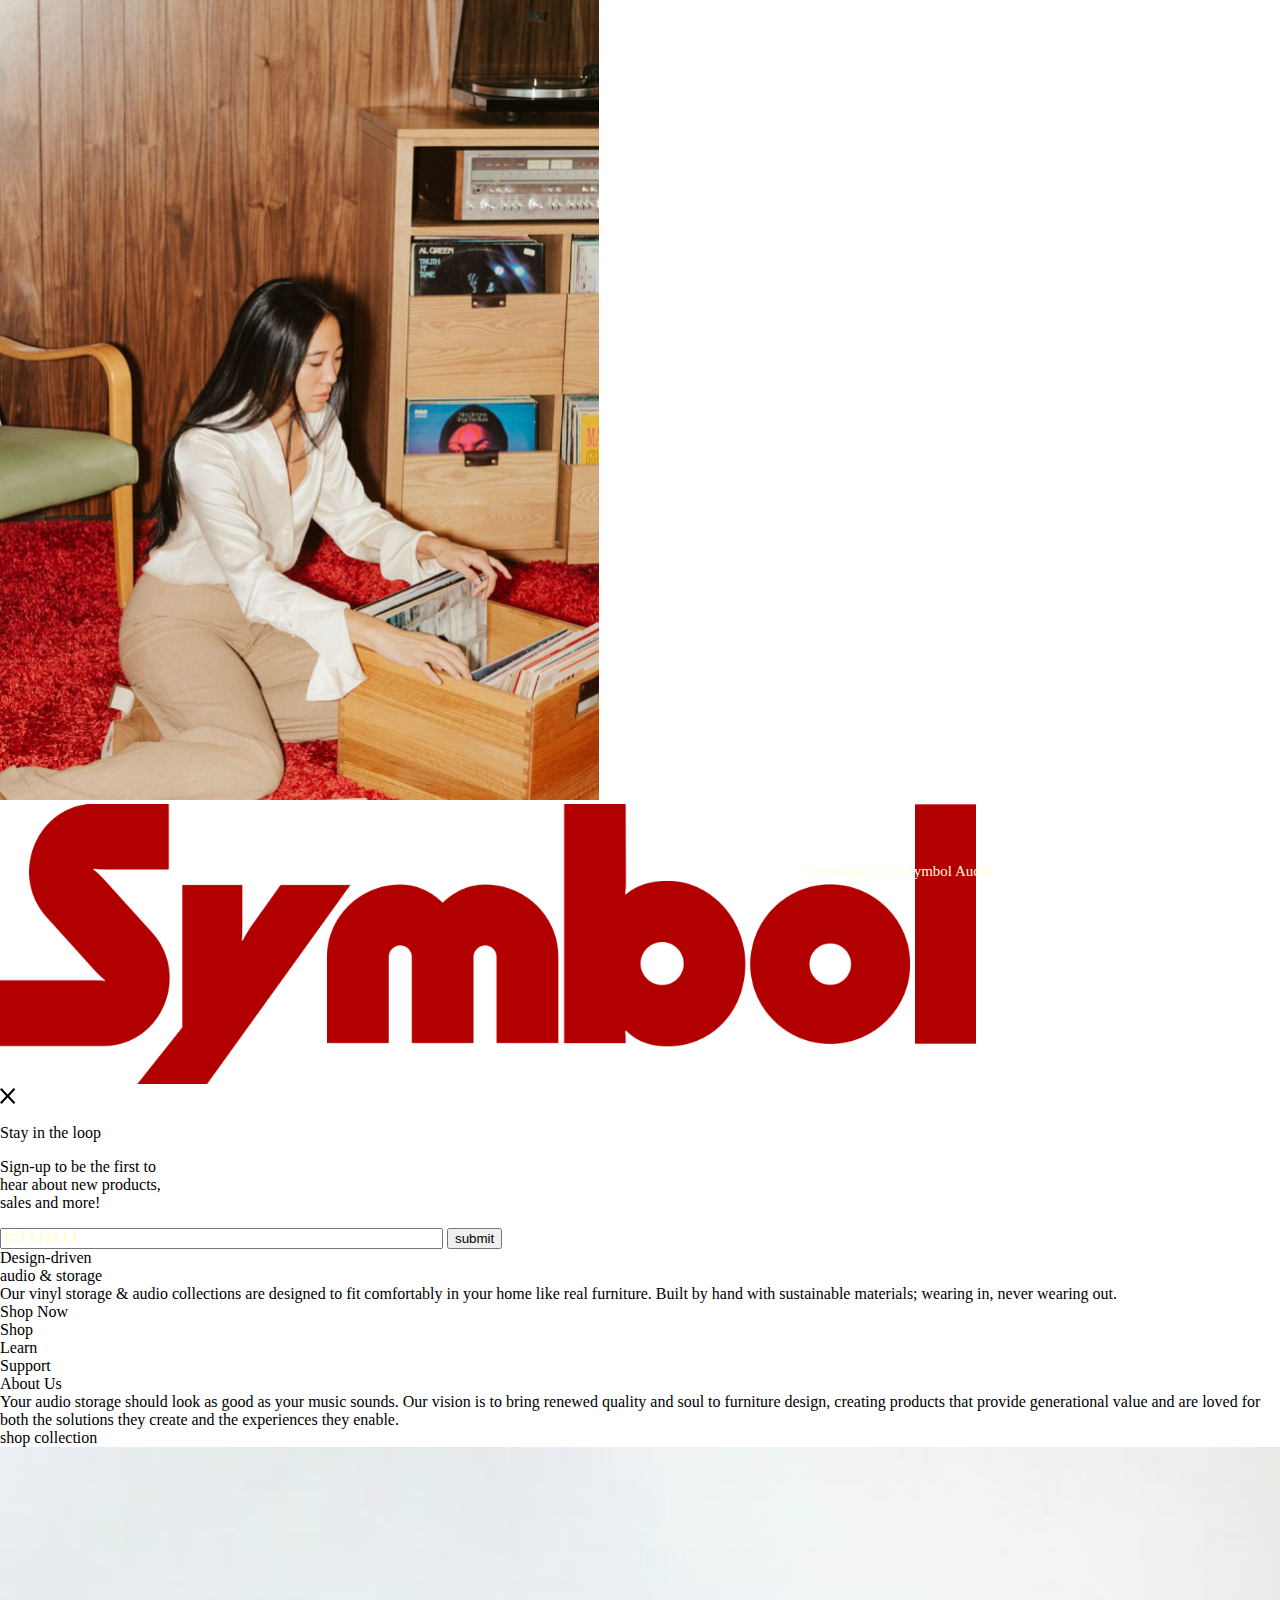
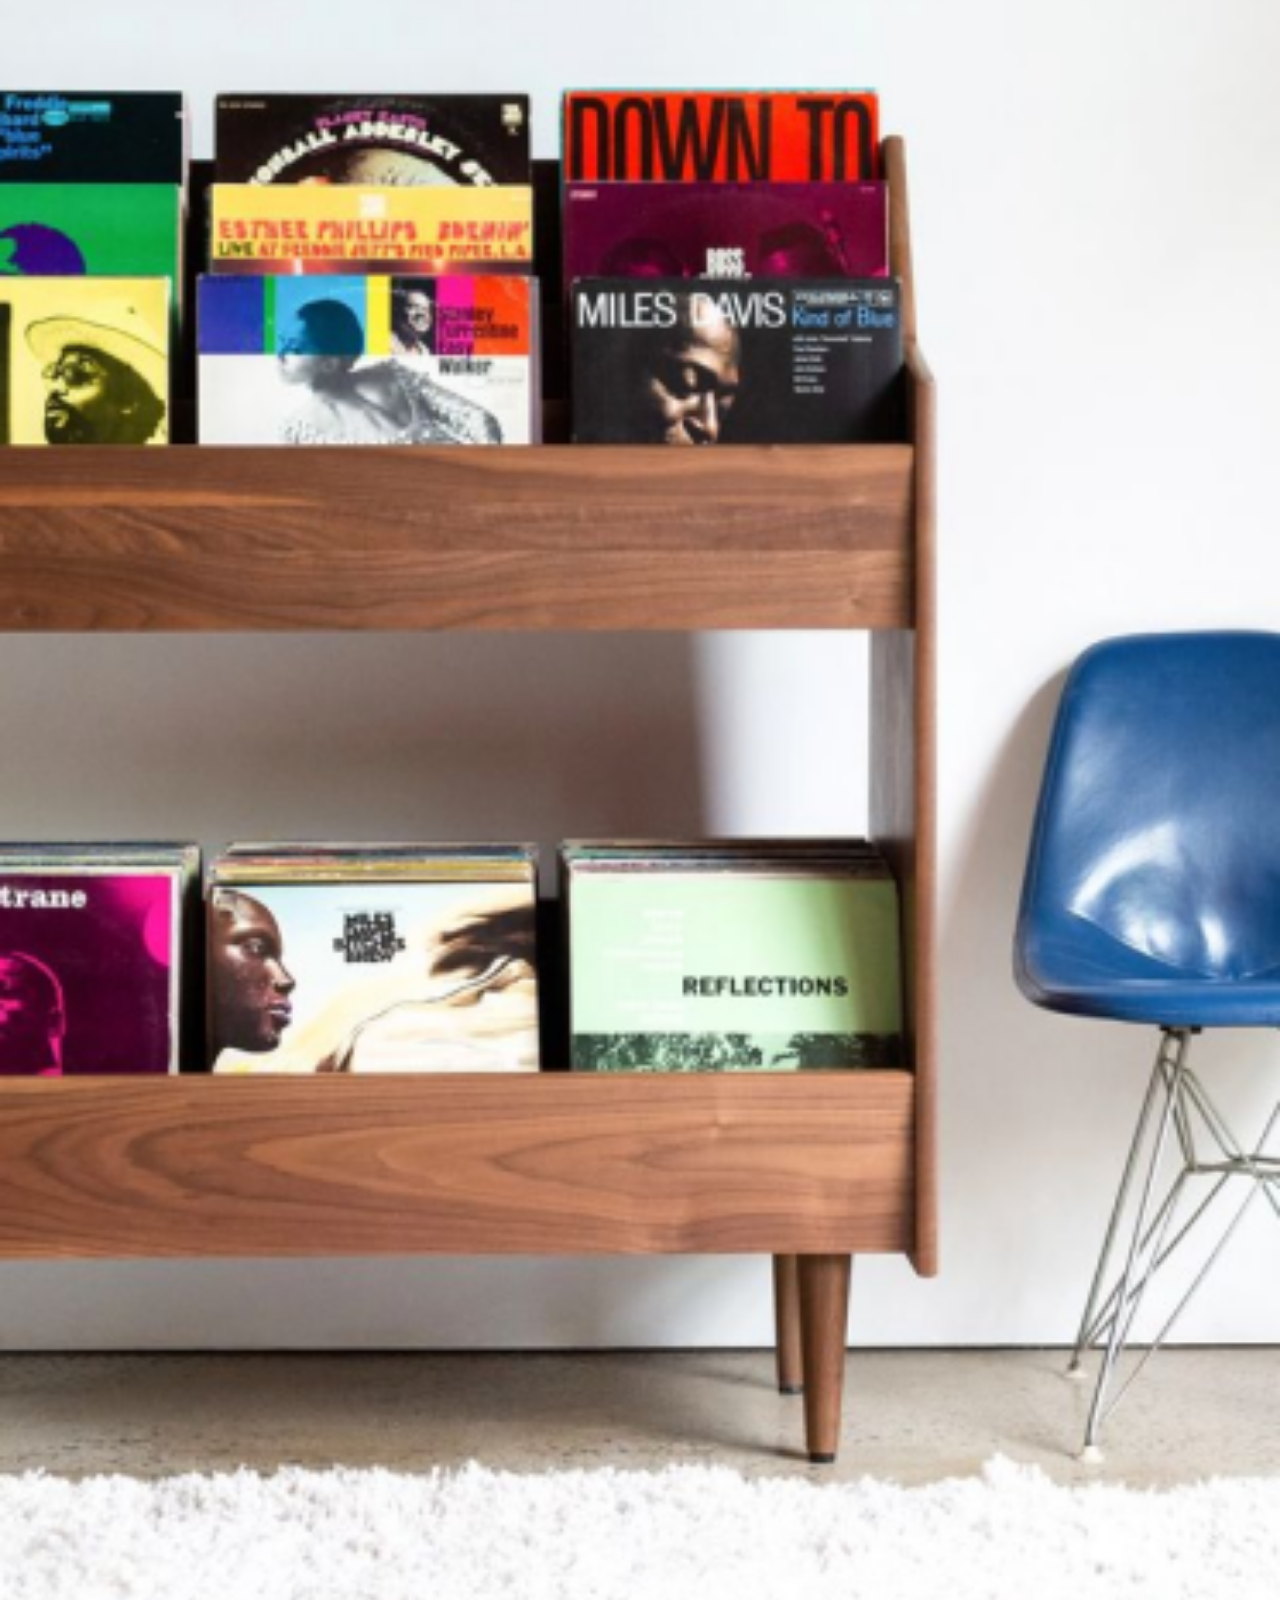
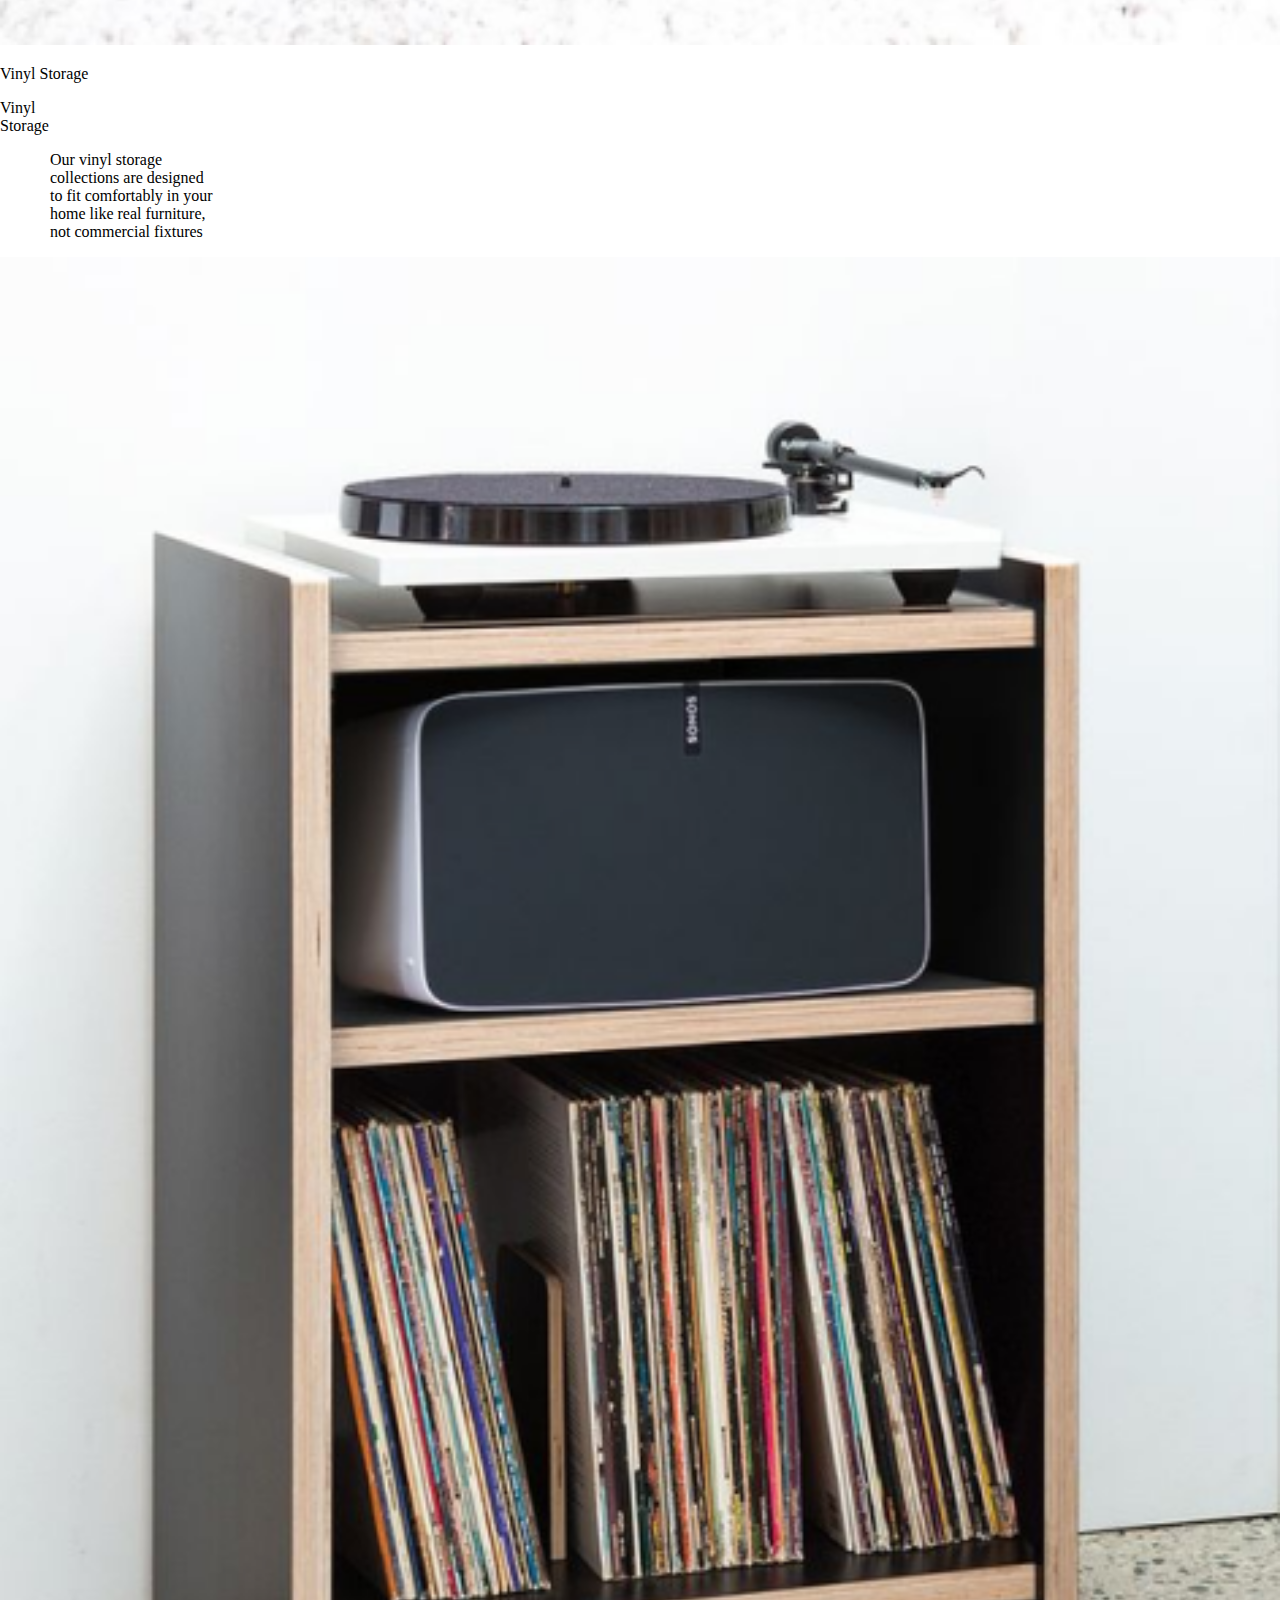
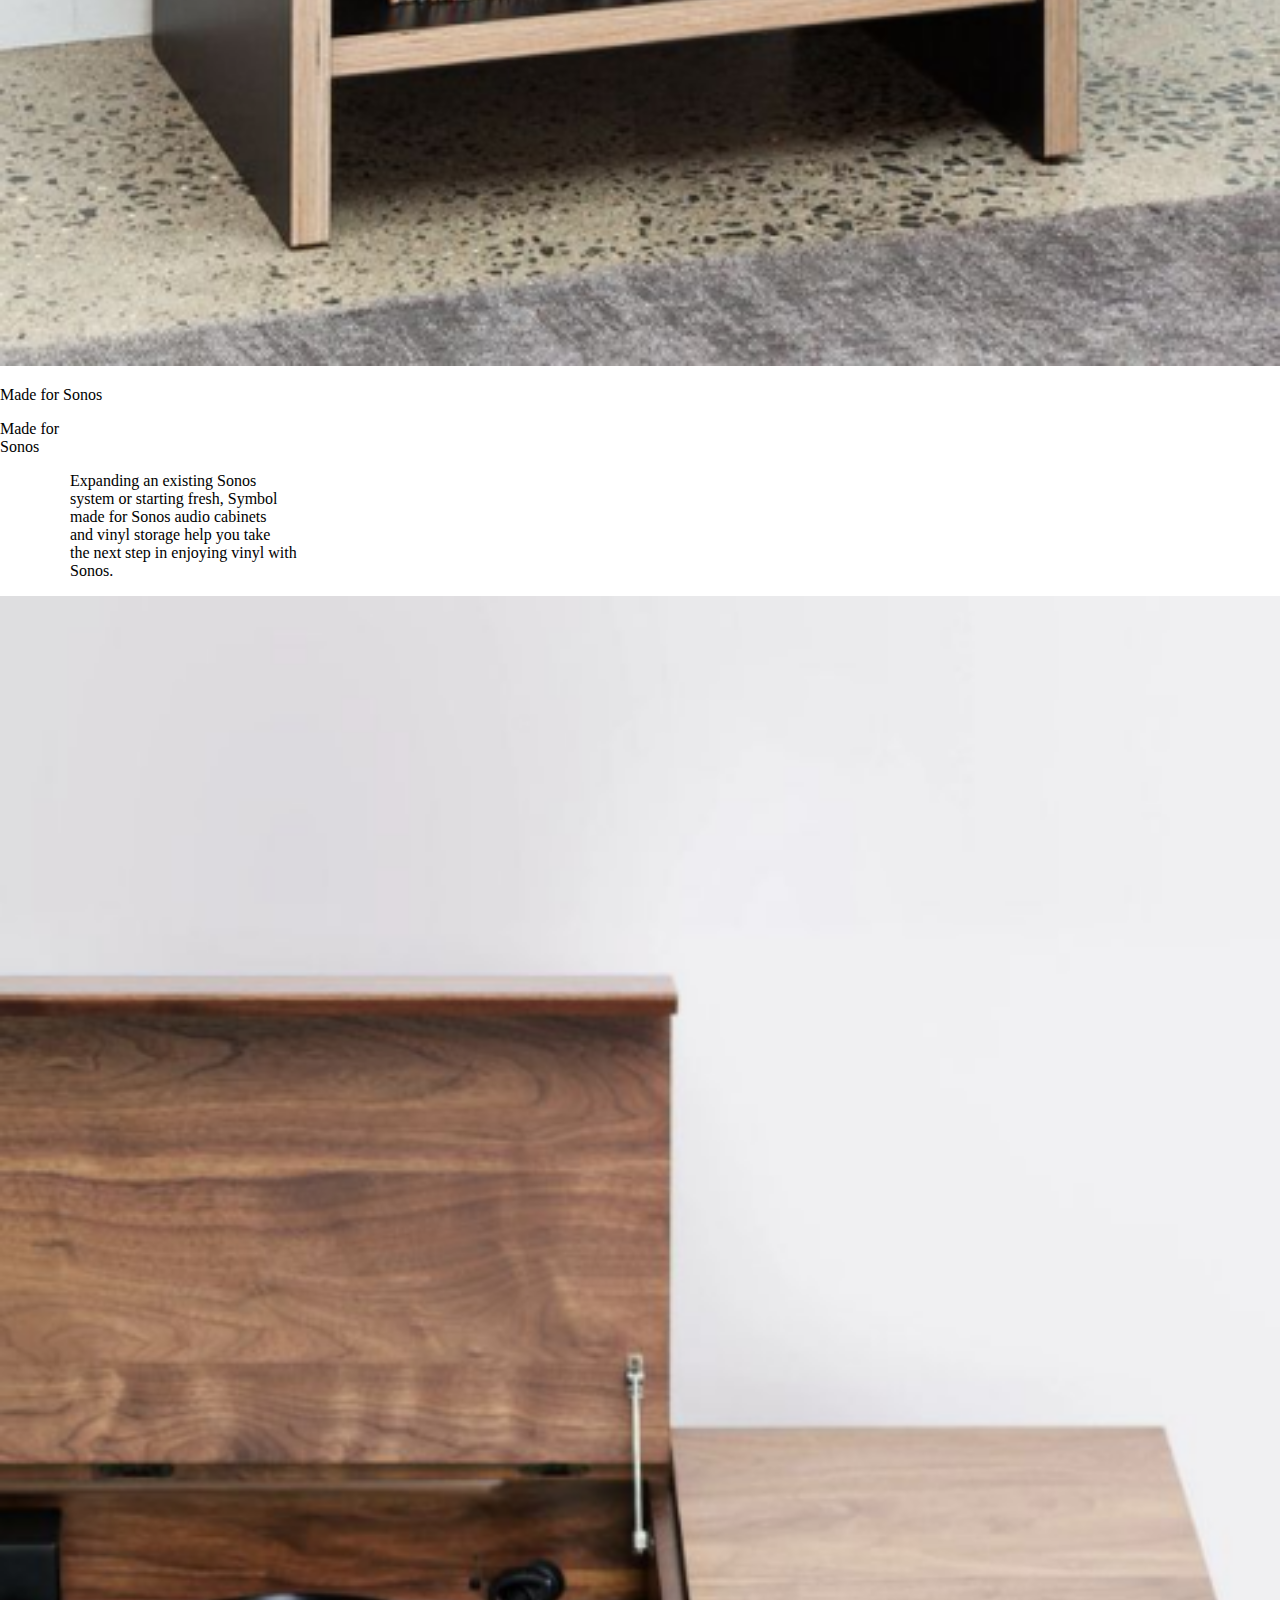
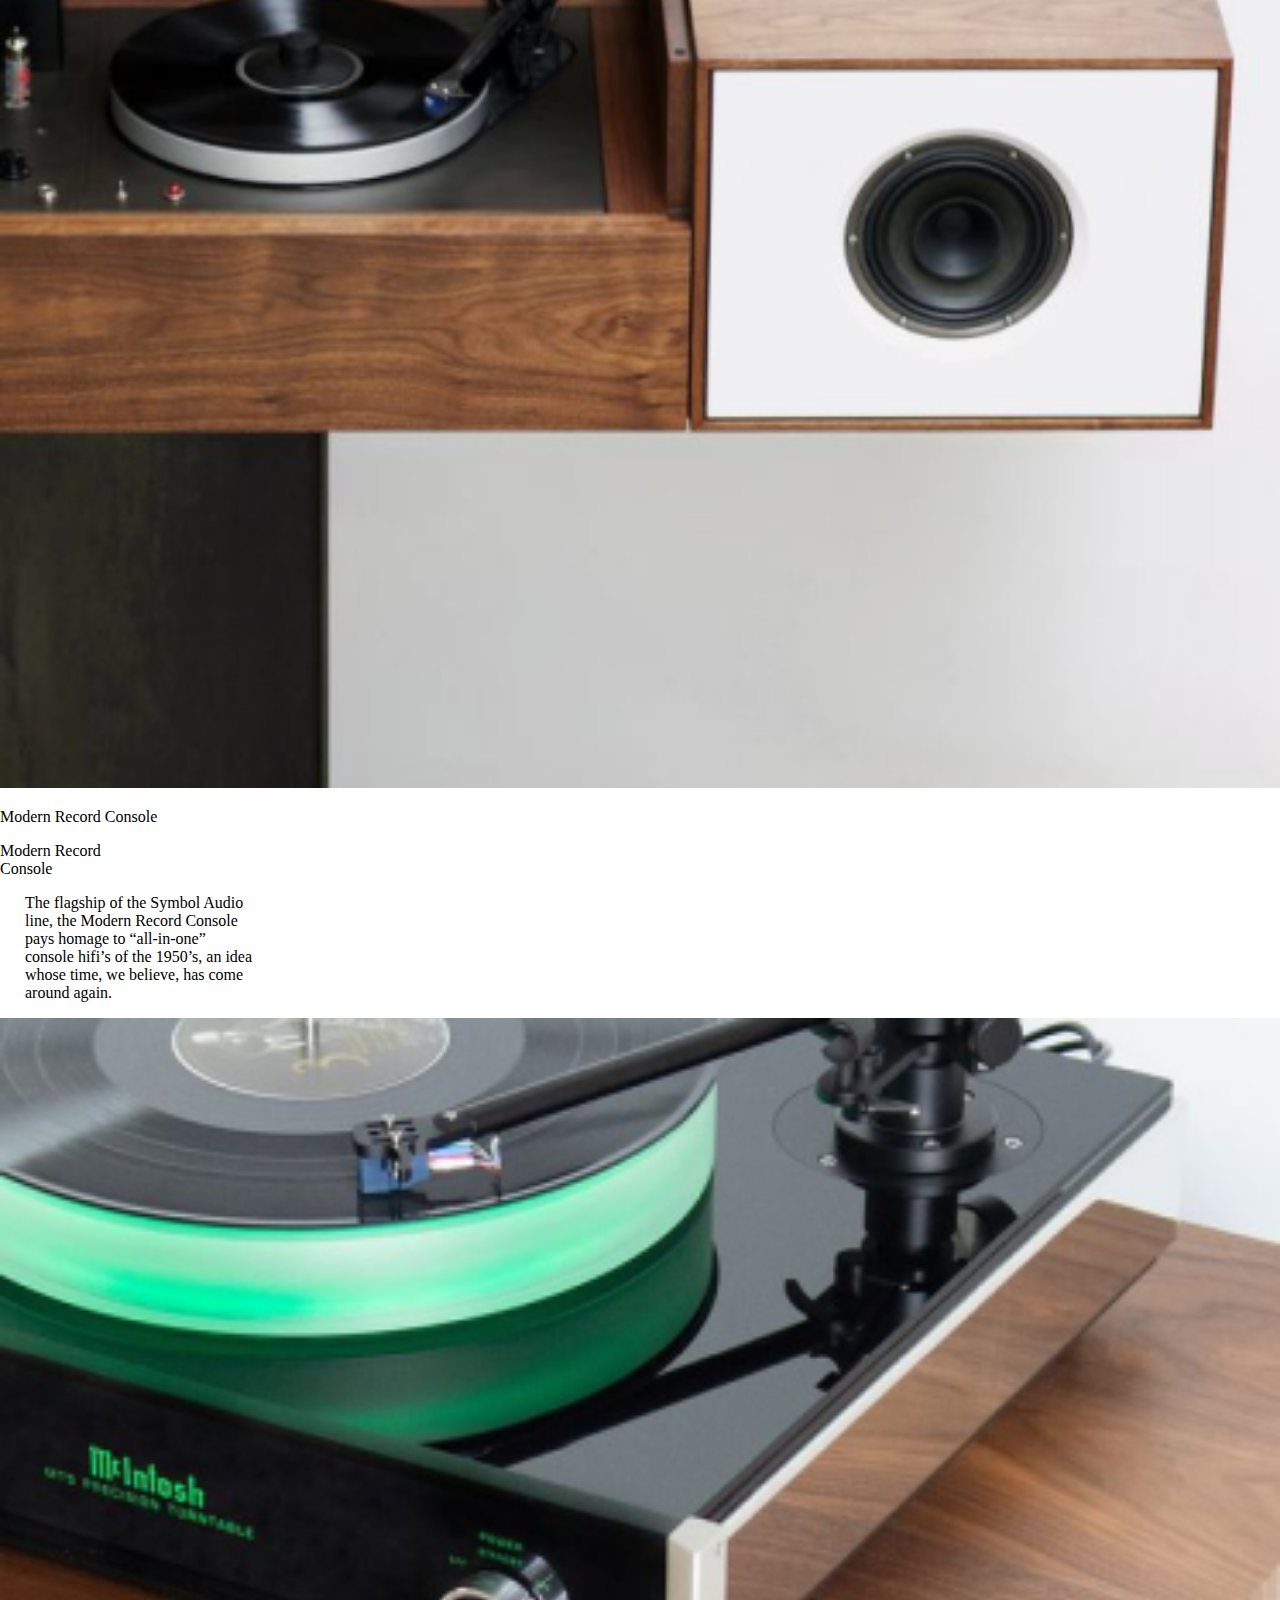
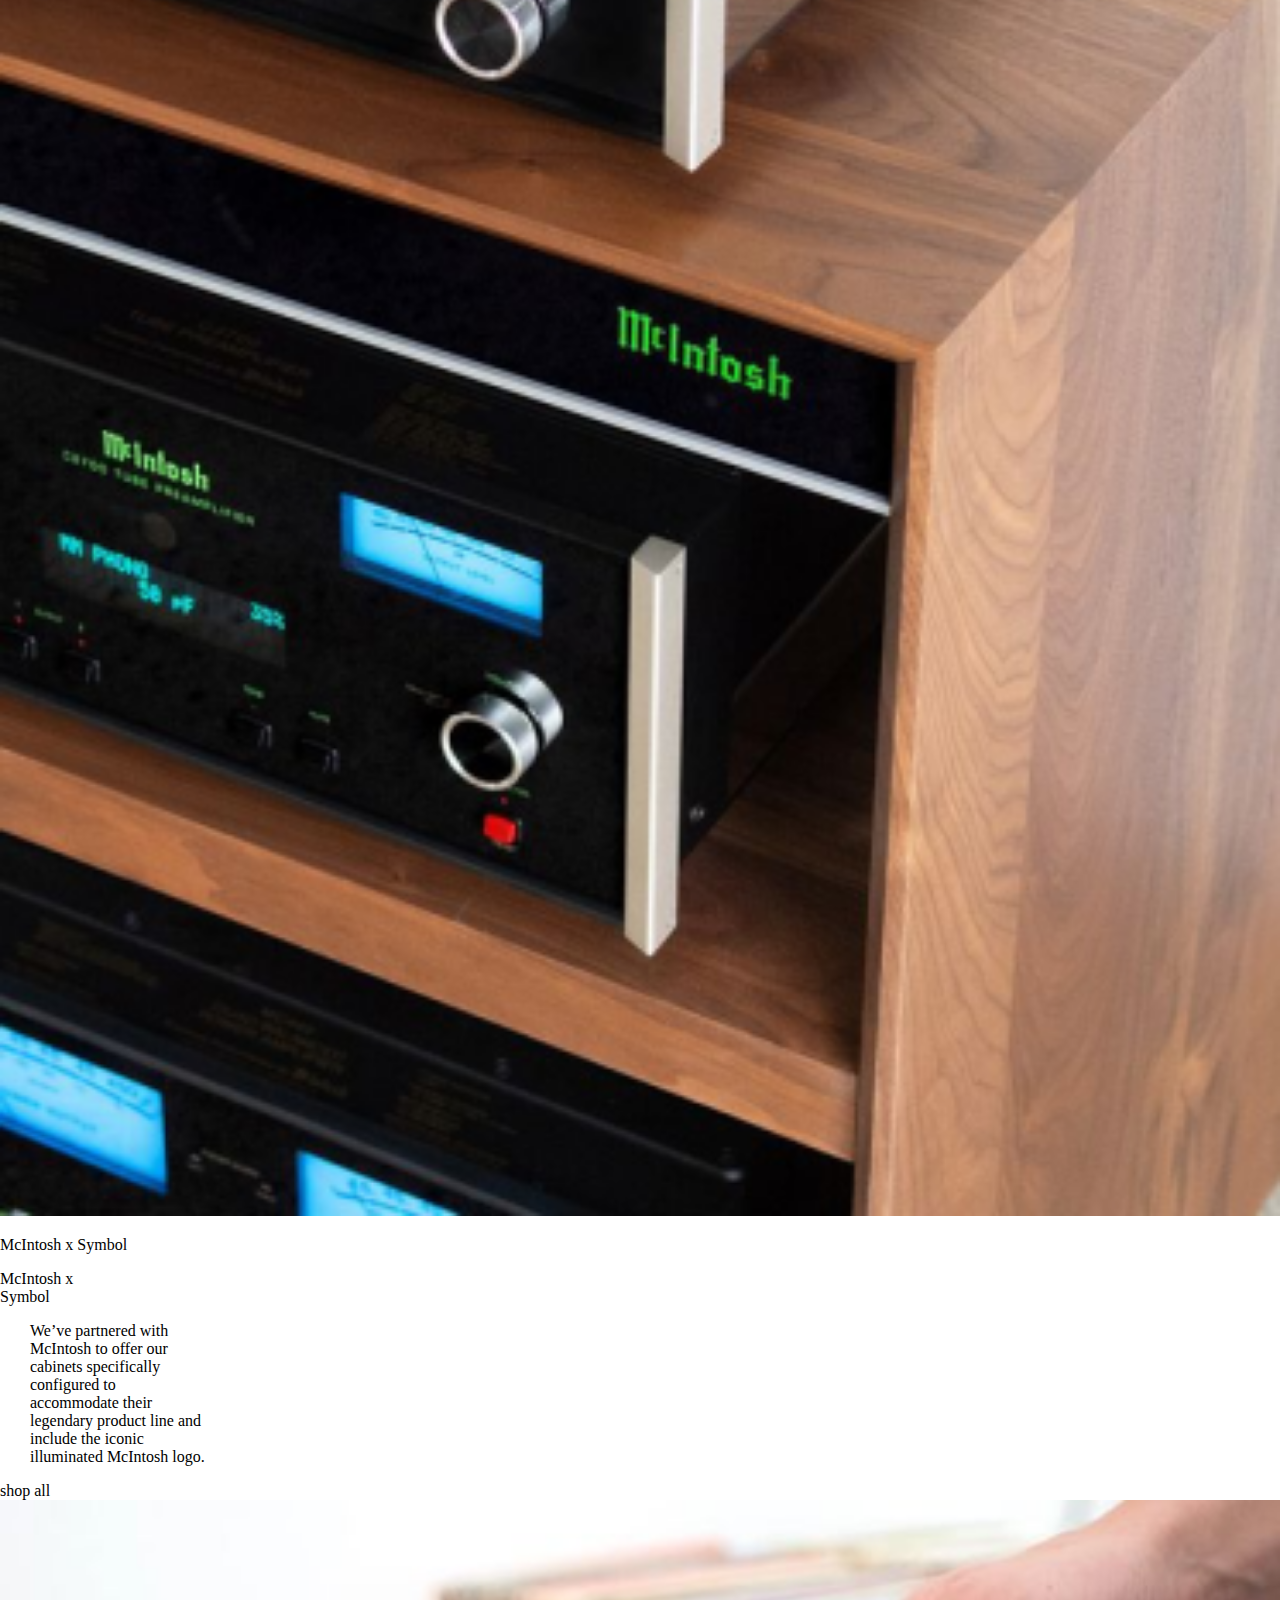
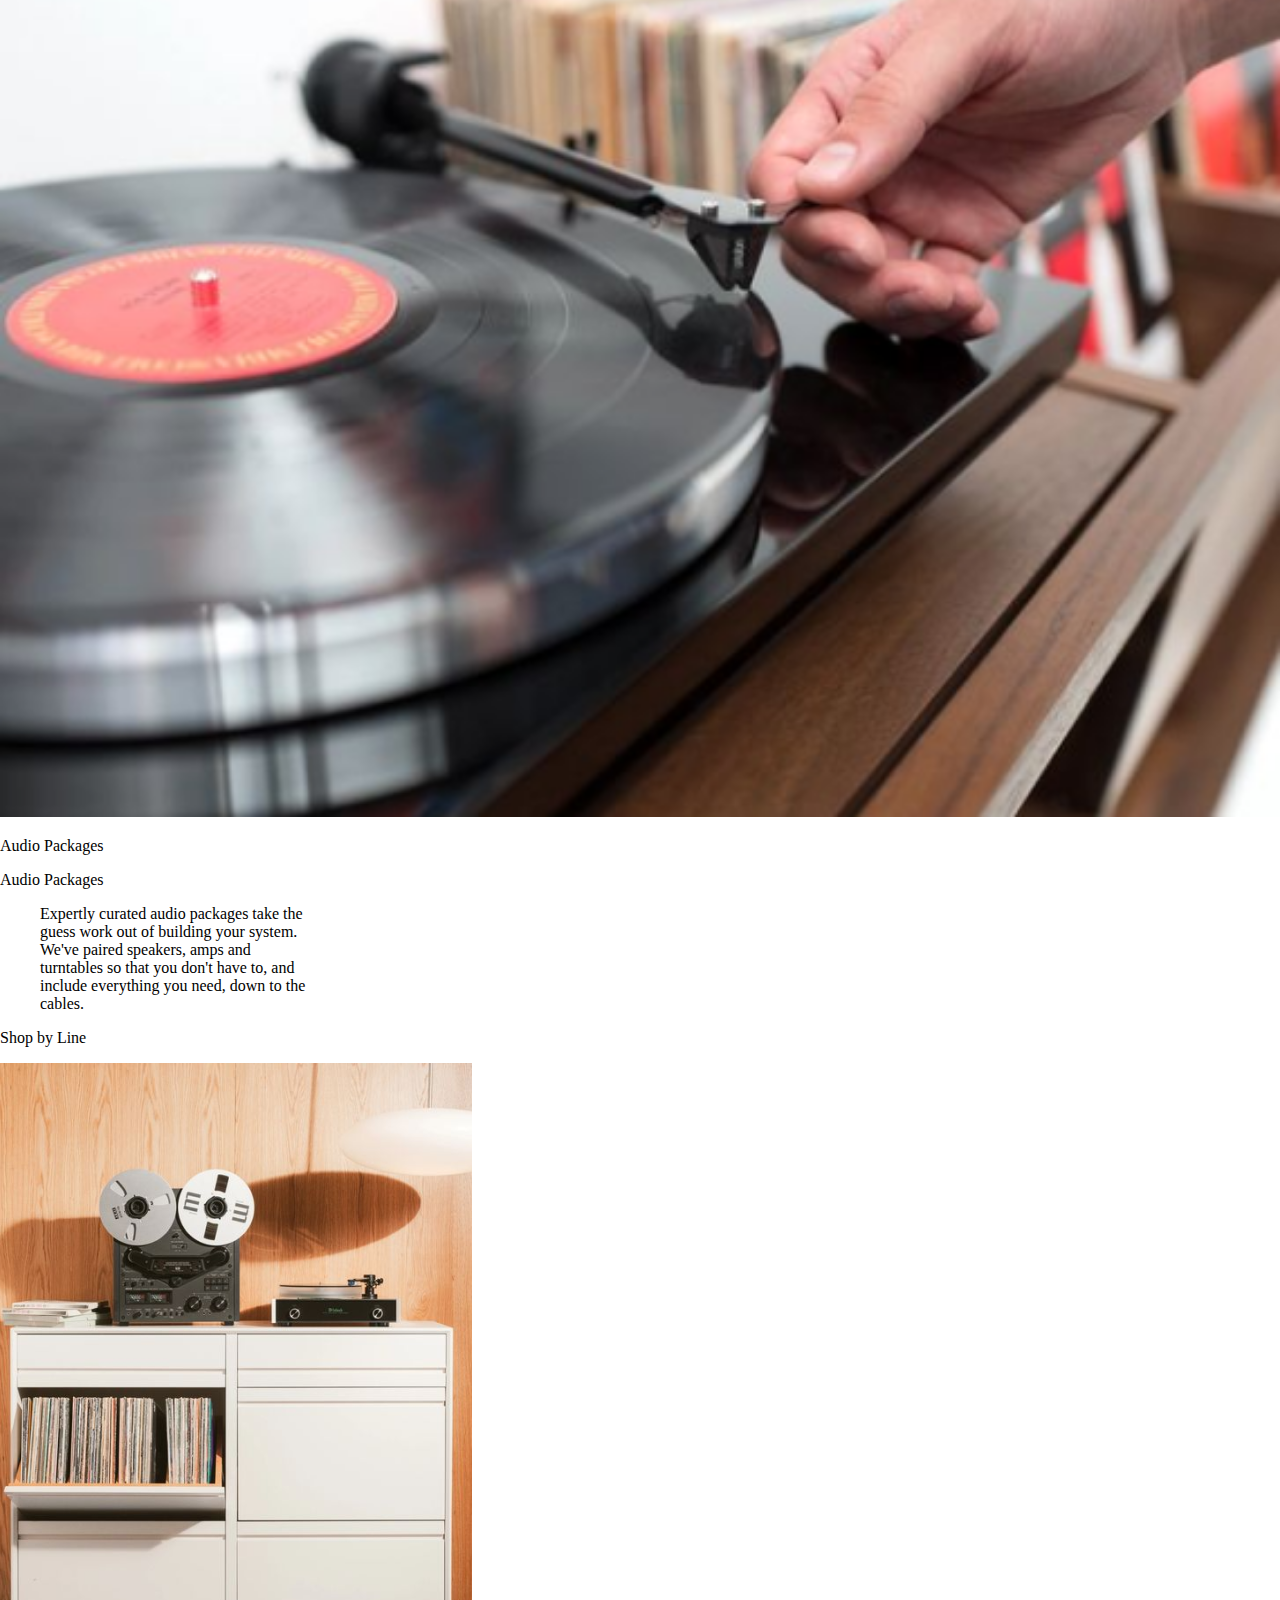
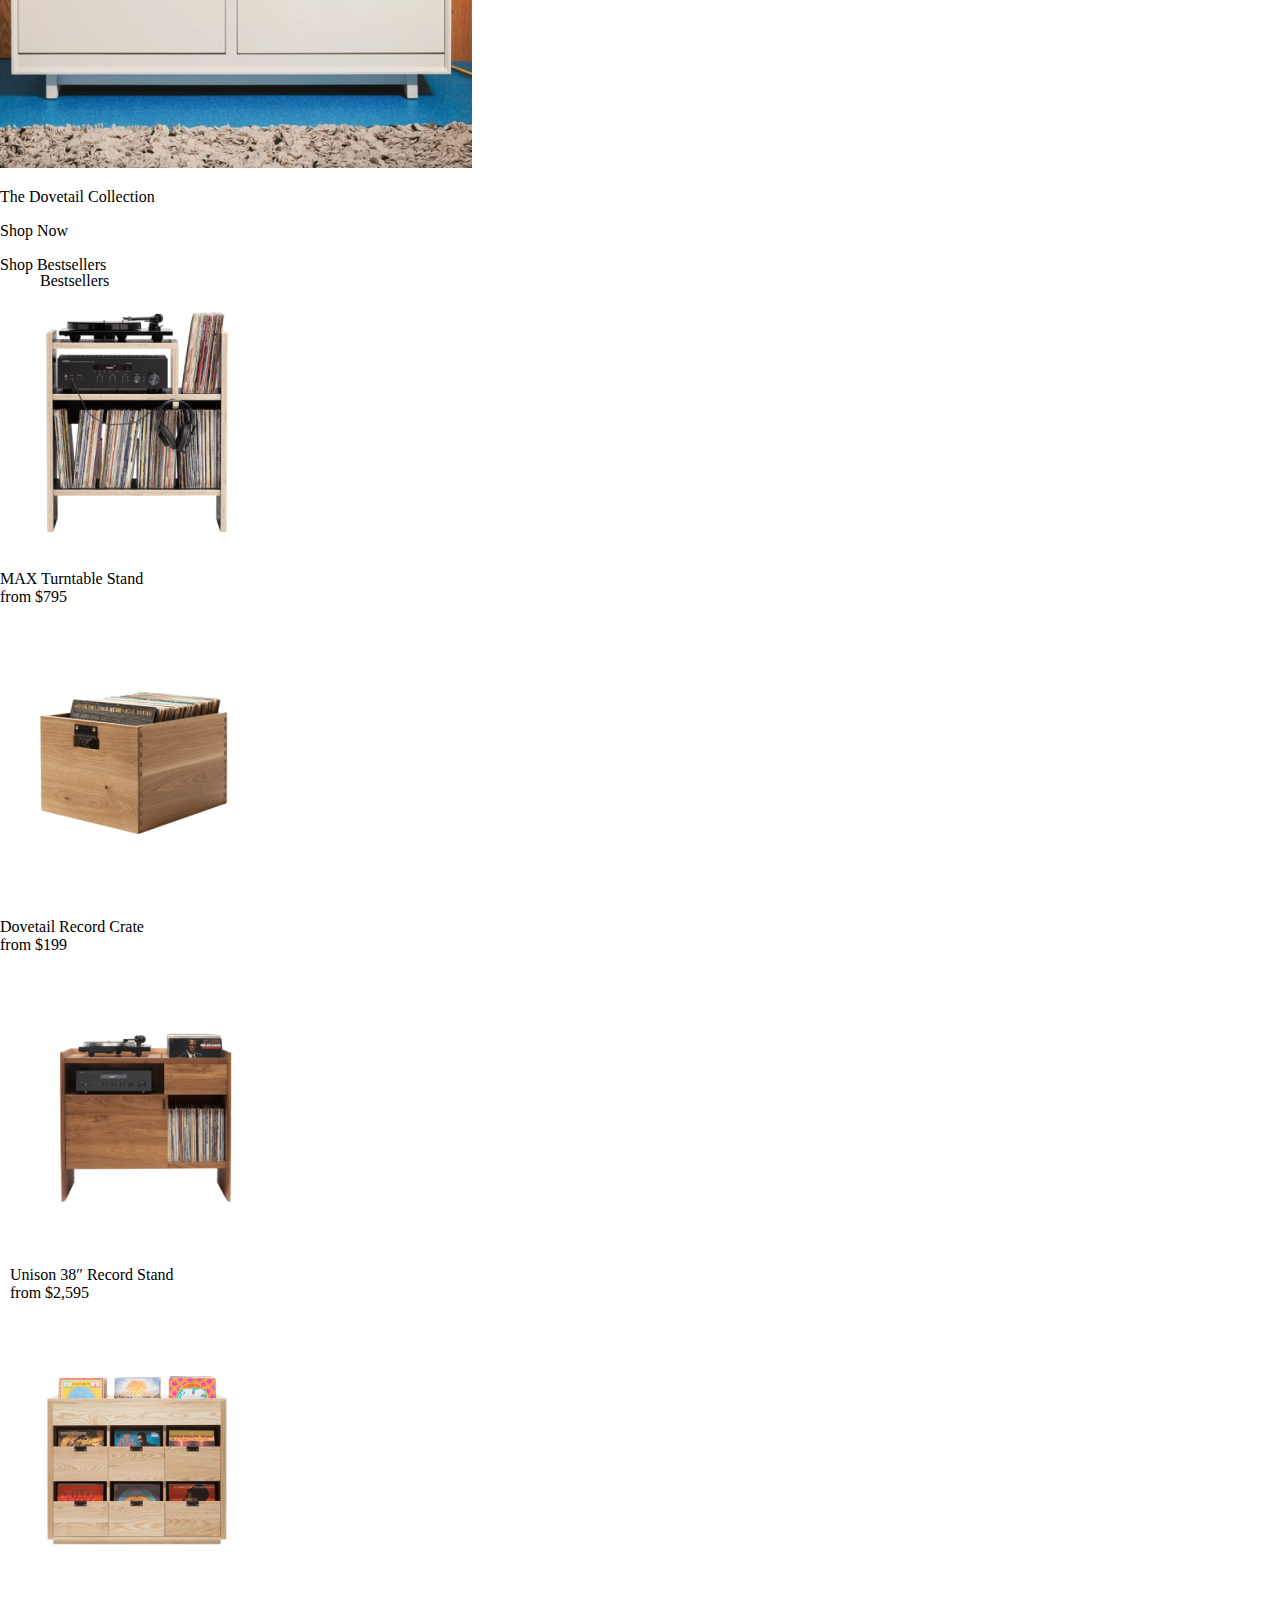
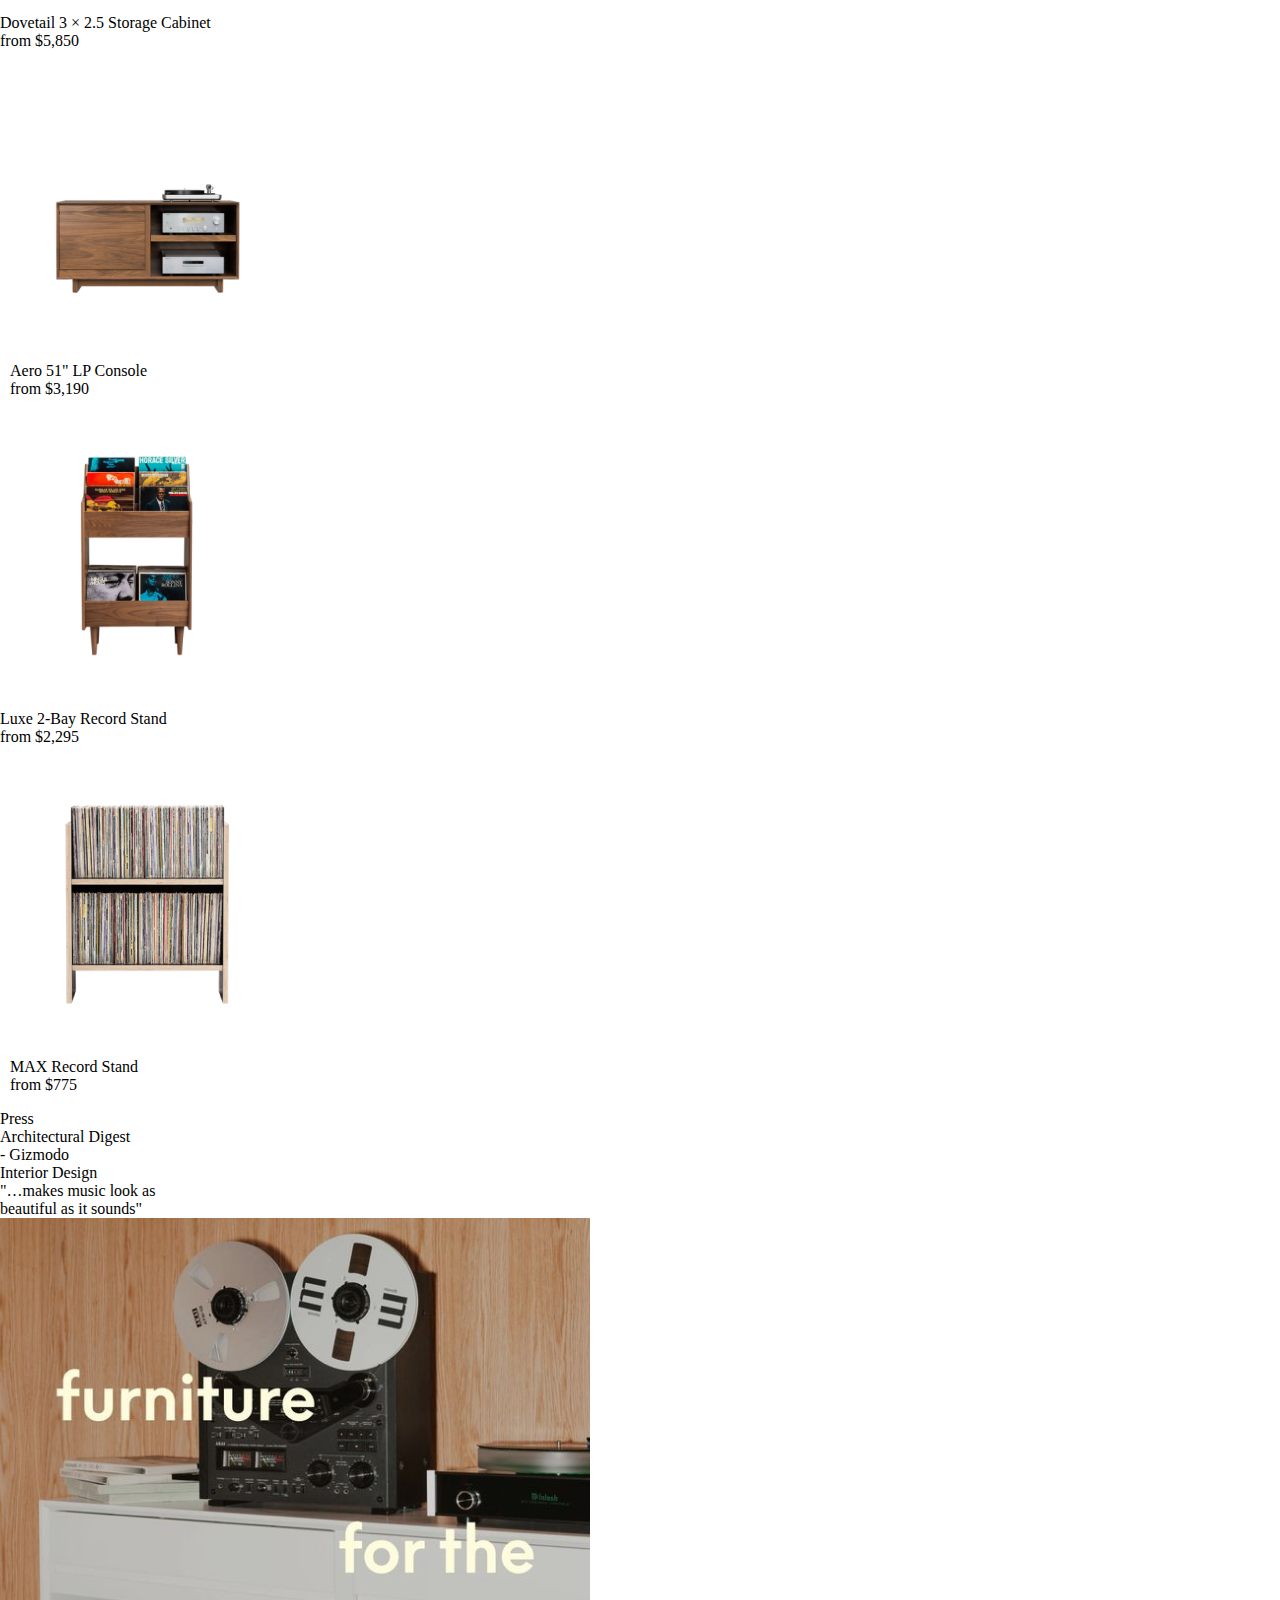
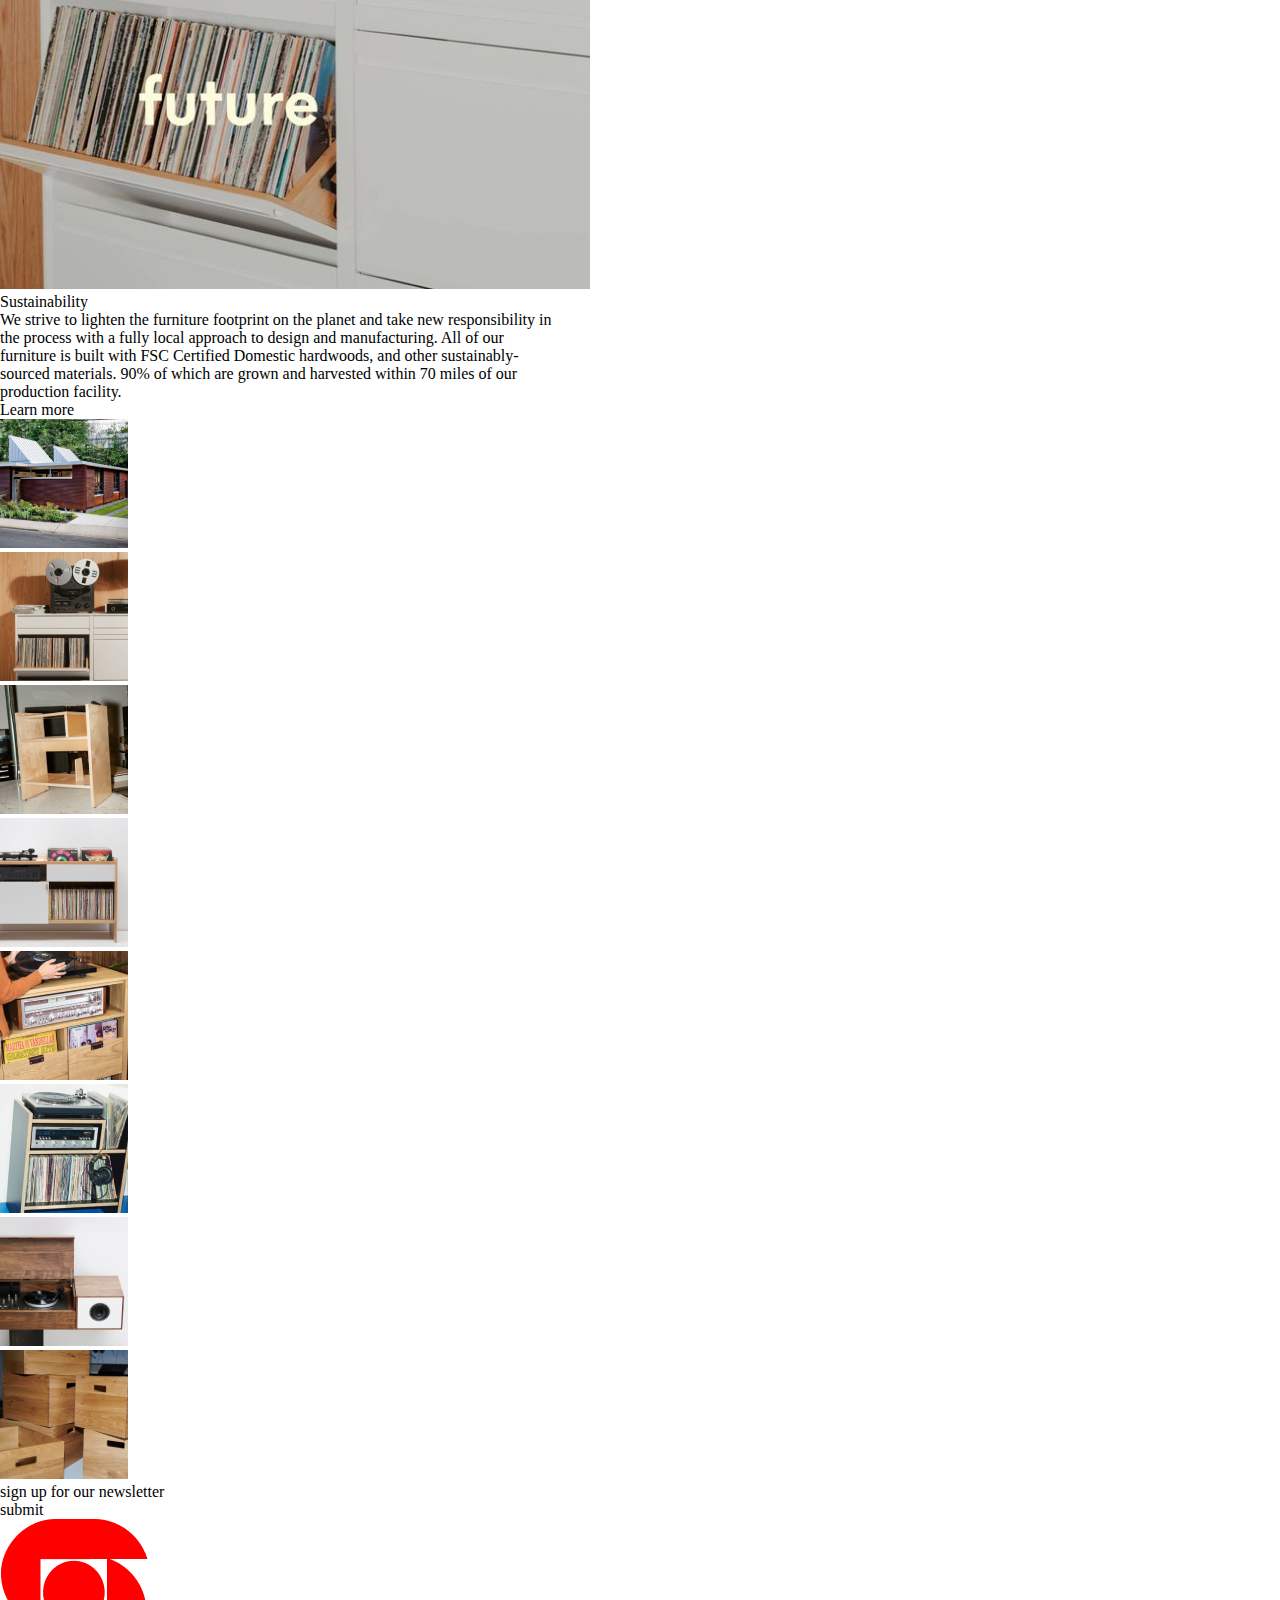
<file: index.html>
<!DOCTYPE html>
<html lang="en">
<head>
    <meta charset="UTF-8">
    <meta http-equiv="X-UA-Compatible" content="IE=edge">
    <meta name="viewport" content="width=device-width, initial-scale=1.0">
    <link rel="stylesheet" href="css/styles.css">
    <title>Test</title>
</head>
<body>
    <div class="screen_1">
        <div class="girl__1"> <img src="img/girl1.png" height="800px" alt="girl1" class="girl__1"></div>
        <div class="symbol"> <img src="img/symbol.png" height="280px" alt="logo" class="symbol"></div>
        <div class="email">
            <img src="img/closebtn.svg" class="close_button">
            <p class="email__text1">Stay in the loop</p>
            <p class="email__text2">Sign-up to be the first to <br>hear about new products, <br>sales and more!</p>
            <form method="get" class="email__form">
                <input type="email" value="" name="user_email" class="email__user" placeholder="email">
                <input type="submit" value="submit" class="email__submit">
            </form>
            <div class="email__strip"></div>
        </div>
        <div class="text1">Design-driven <br>audio & storage</div>
        <div class="text2">Our vinyl storage & audio collections are designed to fit comfortably in your home like real furniture.
            Built by hand with sustainable materials; wearing in, never wearing out.</div>
        <div class="text3">Shop Now</div>
        <div class="header--buttons">
            <div class="shop_button">Shop</div>
            <div class="learn_button">Learn</div>
            <div class="support_button">Support</div>
            <div class="about_us_button">About Us</div>
        </div>
    </div>
    <div class="screen_2">
        <div class="intro_text">Your audio storage should look as good as your music sounds. Our vision is
            to bring renewed quality and soul to furniture design, creating products that
            provide generational value and are loved for both the solutions they create
            and the experiences they enable.</div>
    </div>
    <div class="screen_3">
        <div class="collection">shop collection</div>
    </div>
    <div class="screen_4">
        <div class="vinyl">
            <img src="img/vinyl.png" style="object-fit: cover; width: 100%; height: 100%;">
            <p class="text_on_img">Vinyl Storage</p>
            <div class="vinyl_text">
                <p>Vinyl <br>Storage</p>
                <p style="margin-left: 50px;"> Our vinyl storage <br>collections are designed <br>
                to fit comfortably in your <br>home like real furniture,
                <br>not commercial fixtures</p>
            </div>
        </div>
        <div class="sonos">
            <img src="img/sonos.png" style="object-fit: cover; width: 100%; height: 100%;">
            <p class="text_on_img">Made for Sonos</p>
            <div class="sonos_text">
                <p>Made for <br>Sonos</p>
                <p style="margin-left: 70px;"> Expanding an existing Sonos <br>
                    system or starting fresh, Symbol <br>
                    made for Sonos audio cabinets <br>
                    and vinyl storage help you take <br>
                    the next step in enjoying vinyl with <br>
                    Sonos.</p>
            </div>
        </div>
    </div>
    <div class="screen_5">
        <div class="console">
            <img src="img/console.png" style="object-fit: cover; width: 100%; height: 100%;">
            <p class="text_on_img">Modern Record Console</p>
            <div class="console_text">
                <p>Modern Record <br>Console</p>
                <p style="margin-left: 25px;"> The flagship of the Symbol Audio <br>
                    line, the Modern Record Console <br>
                    pays homage to “all-in-one” <br>
                    console hifi’s of the 1950’s, an idea <br>
                    whose time, we believe, has come <br>
                    around again.</p>
            </div>
        </div>
        <div class="mcintosh">
            <img src="img/mcintosh.png" style="object-fit: cover; width: 100%; height: 100%;">
            <p class="text_on_img">McIntosh x Symbol</p>
            <div class="mcintosh_text">
                <p>McIntosh x <br>Symbol</p>
                <p style="margin-left: 30px;"> We’ve partnered with <br>
                    McIntosh to offer our <br>
                    cabinets specifically <br>
                    configured to <br>
                    accommodate their <br>
                    legendary product line and <br>
                    include the iconic <br>
                    illuminated McIntosh logo.</p>
            </div>
        </div>
    </div>
    <div class="screen_6">
        <div class="shop_all">shop all</div>
        <div class="audio">
            <img src="img/audio.png" style="object-fit: cover; width: 100%; height: 100%;">
            <p class="text_on_img">Audio Packages</p>
            <div class="audio_text">
                <p>Audio Packages</p>
                <p style="margin-left: 40px;"> Expertly curated audio packages take the <br>
                    guess work out of building your system. <br>
                    We've paired speakers, amps and <br>
                    turntables so that you don't have to, and <br>
                    include everything you need, down to the <br>
                    cables.</p>
            </div>
        </div>
    </div>
    <div class="screen_7">
        <p class="just_text">Shop by Line</p>
        <div class="shopbyline_img"><img src="img/shopbyline.png" class="shopbyline_img"></div>
    </div>
    <div class="screen_8">
        <p class="dovetail">The Dovetail Collection</p>
        <p class="shop_now">Shop Now</p>
    </div>
    <div class="screen_9">
        <p class="bestsellers">Bestsellers</p>
        <div class="round_bestsellers">Shop Bestsellers</div>
        <div class="bestsellers_photos1">
            <div class="paragraph">
                <img src="img/best1.png" class="best1">
                <p class="photo_caption">MAX Turntable Stand <br>from $795</p>
            </div>
            <div style="margin-right: 10px;" >
                <img src="img/best2.png" class="best2">
                <p class="photo_caption">Dovetail Record Crate <br>from $199</p>
            </div>
            <div style="margin-left: 10px;">
                <img src="img/best3.png" class="best3">
                <p class="photo_caption">Unison 38″ Record Stand <br>from $2,595</p>
            </div>
            <div style="margin-right: 10px;">
                <img src="img/best4.png" class="best4">
                <p class="photo_caption">Dovetail 3 × 2.5 Storage Cabinet <br>from $5,850</p>
            </div>
            <div style="margin-left: 10px;">
                <img src="img/best5.png" class="best5">
                <p class="photo_caption">Aero 51" LP Console <br>from $3,190</p>
            </div>
            <div style="margin-right: 10px;">
                <img src="img/best6.png" class="best6">
                <p class="photo_caption">Luxe 2-Bay Record Stand <br>from $2,295</p>
            </div>
            <div style="margin-left: 10px;">
                <img src="img/best7.png" class="best7">
                <p class="photo_caption">MAX Record Stand <br>from $775</p>
            </div>
        </div>
    </div>
    <div class="screen_10">
        <div class="press">Press</div>
        <div class="gizmodo">Architectural Digest<br>- Gizmodo<br>Interior Design</div>
        <div class="gizmodo_quote">"…makes music look as <br>beautiful as it sounds"</div>
    </div>
    <div class="screen_11">
        <div class="future"><img src="img/future.png" class="future_img"></div>
        <div class="sustainability">Sustainability</div>
        <div class="sustainability_text">We strive to lighten the furniture footprint on the planet and take new responsibility in <br>
            the process with a fully local approach to design and manufacturing. All of our <br>
            furniture is built with FSC Certified Domestic hardwoods, and other sustainably-<br>
            sourced materials. 90% of which are grown and harvested within 70 miles of our <br>
            production facility.</div>
        <div class="learn_more">Learn more</div>
    </div>
    <div class="screen_12">
        <div class="last_box">
            <div><img src="img/last1.png" class="last1"></div>
            <div><img src="img/last2.png" class="last2"></div>
            <div><img src="img/last3.png" class="last3"></div>
            <div><img src="img/last4.png" class="last4"></div>
            <div><img src="img/last5.png" class="last5"></div>
            <div><img src="img/last6.png" class="last6"></div>
            <div><img src="img/last7.png" class="last7"></div>
            <div><img src="img/last8.png" class="last8"></div>
        </div>
        <div class="last_strip"></div>
        <div class="sign_up">sign up for our newsletter</div>
        <div class="submit">submit</div>
        <div class="logo"><img src="img/logo.png"></div>
        <div class="info_box_1">
            <div>materials</div>
            <div>about</div>
            <div>contact</div>
            <div>faq</div>
        </div>
        <div class="info_box_2">
            <div>instagram</div>
            <div>facebook</div>
            <div>privacy policy</div>
            <div>terms & conditions</div>
        </div>
        <div class="copyright">Copyright 2023 Symbol Audio.</div>
    </div>
<script src="js/main.js"></script>
</body>
</html>
</file>
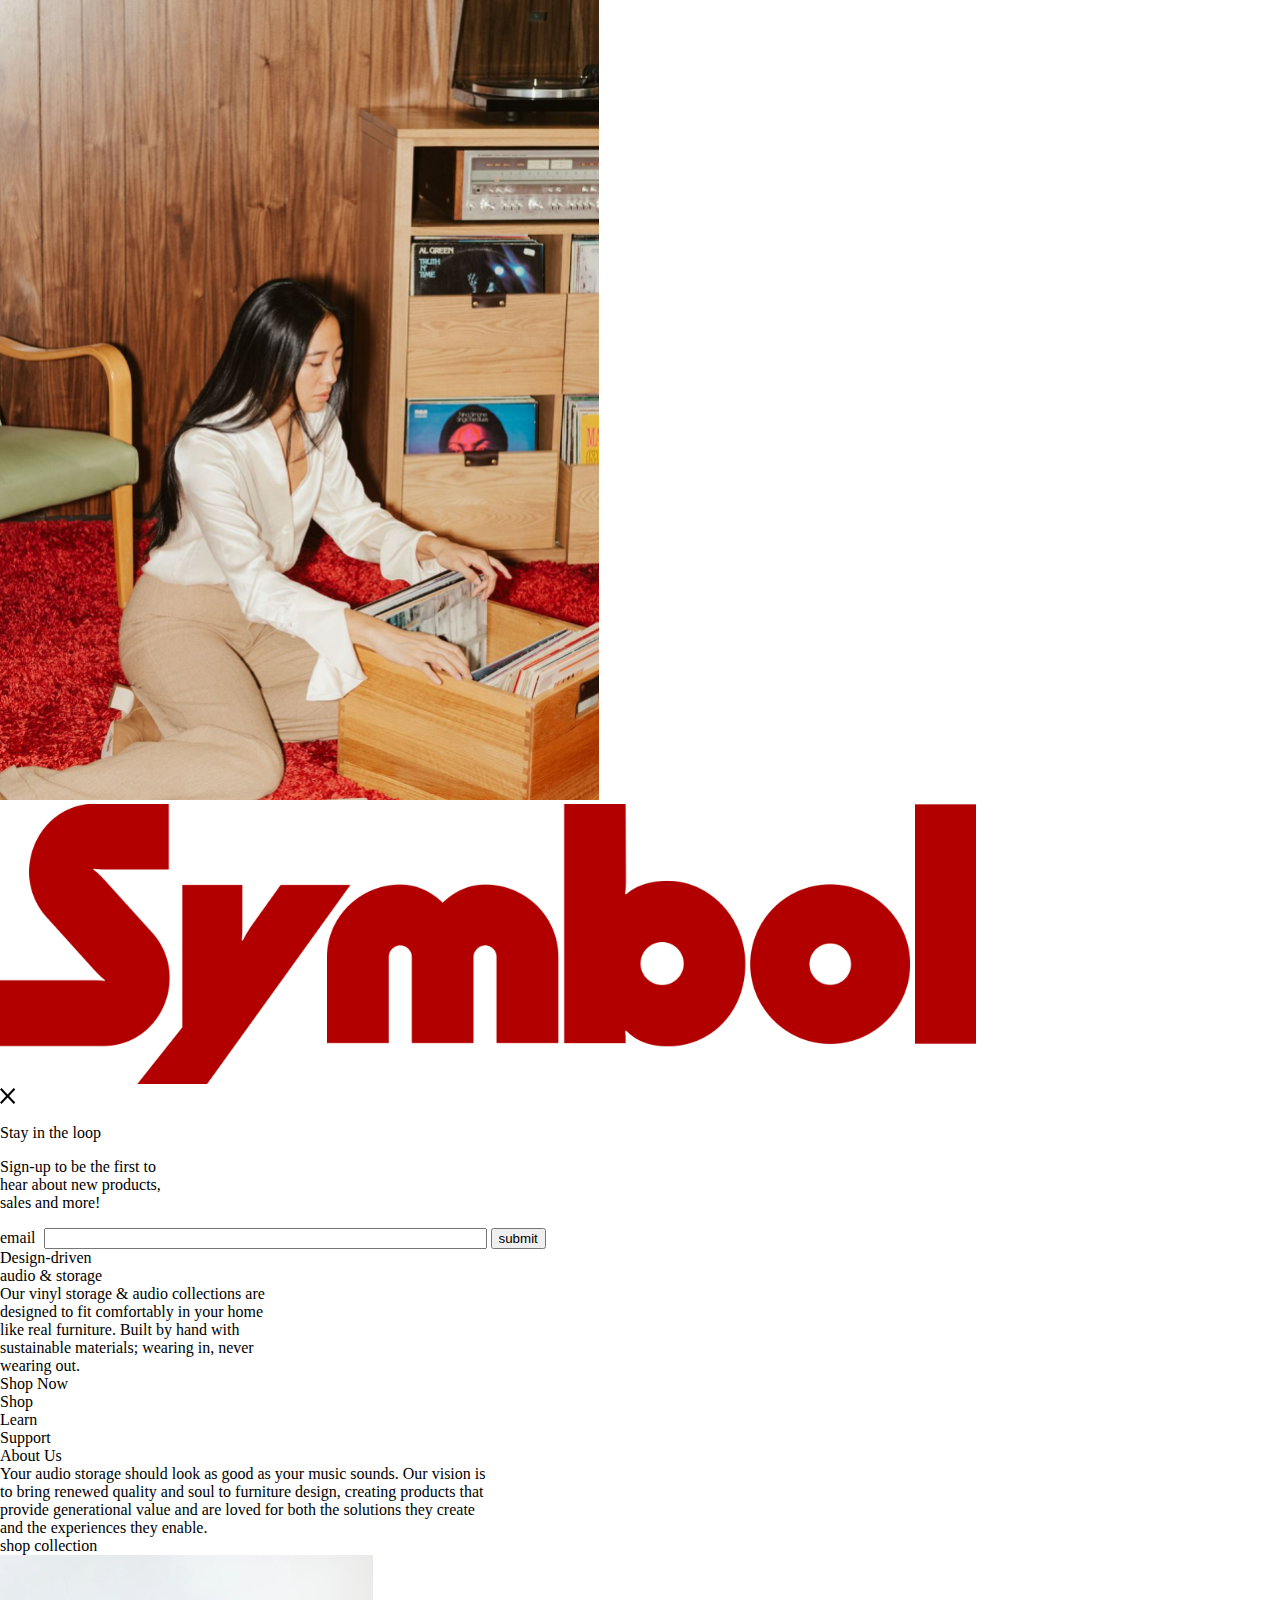
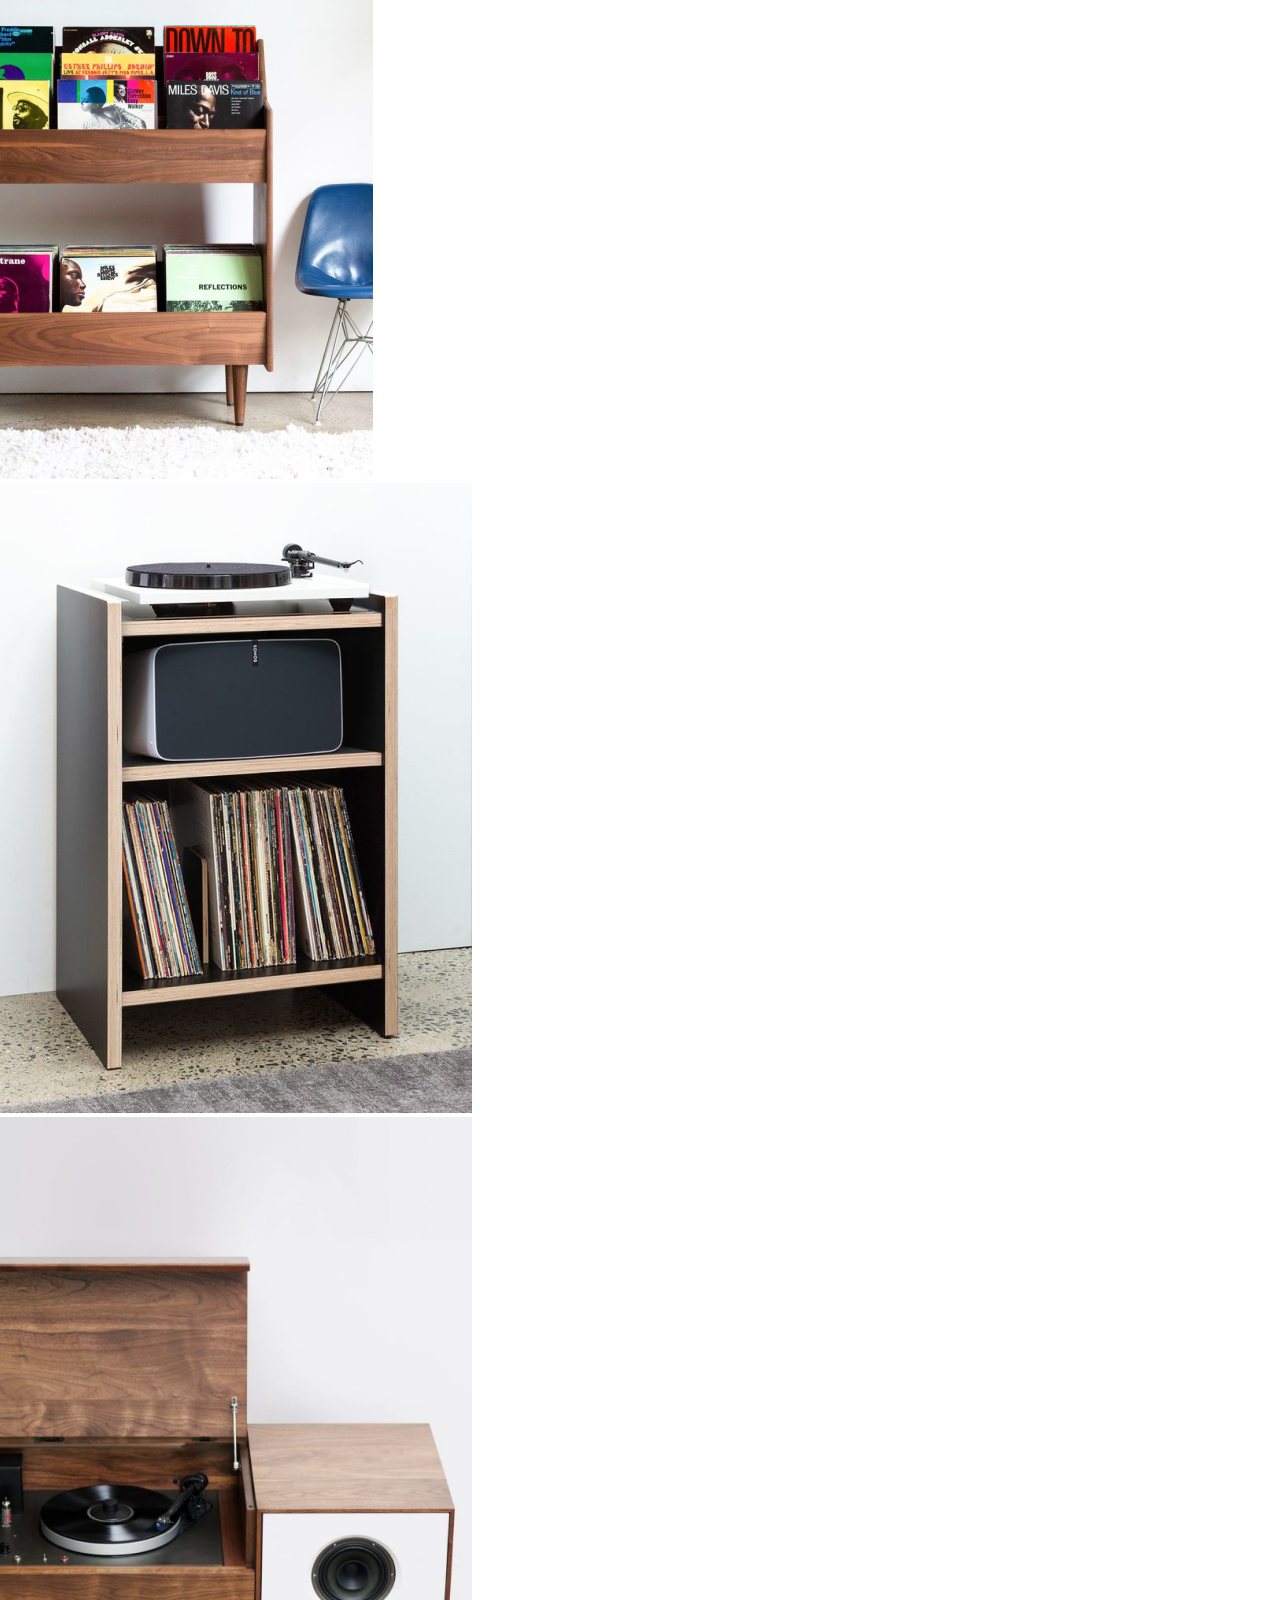
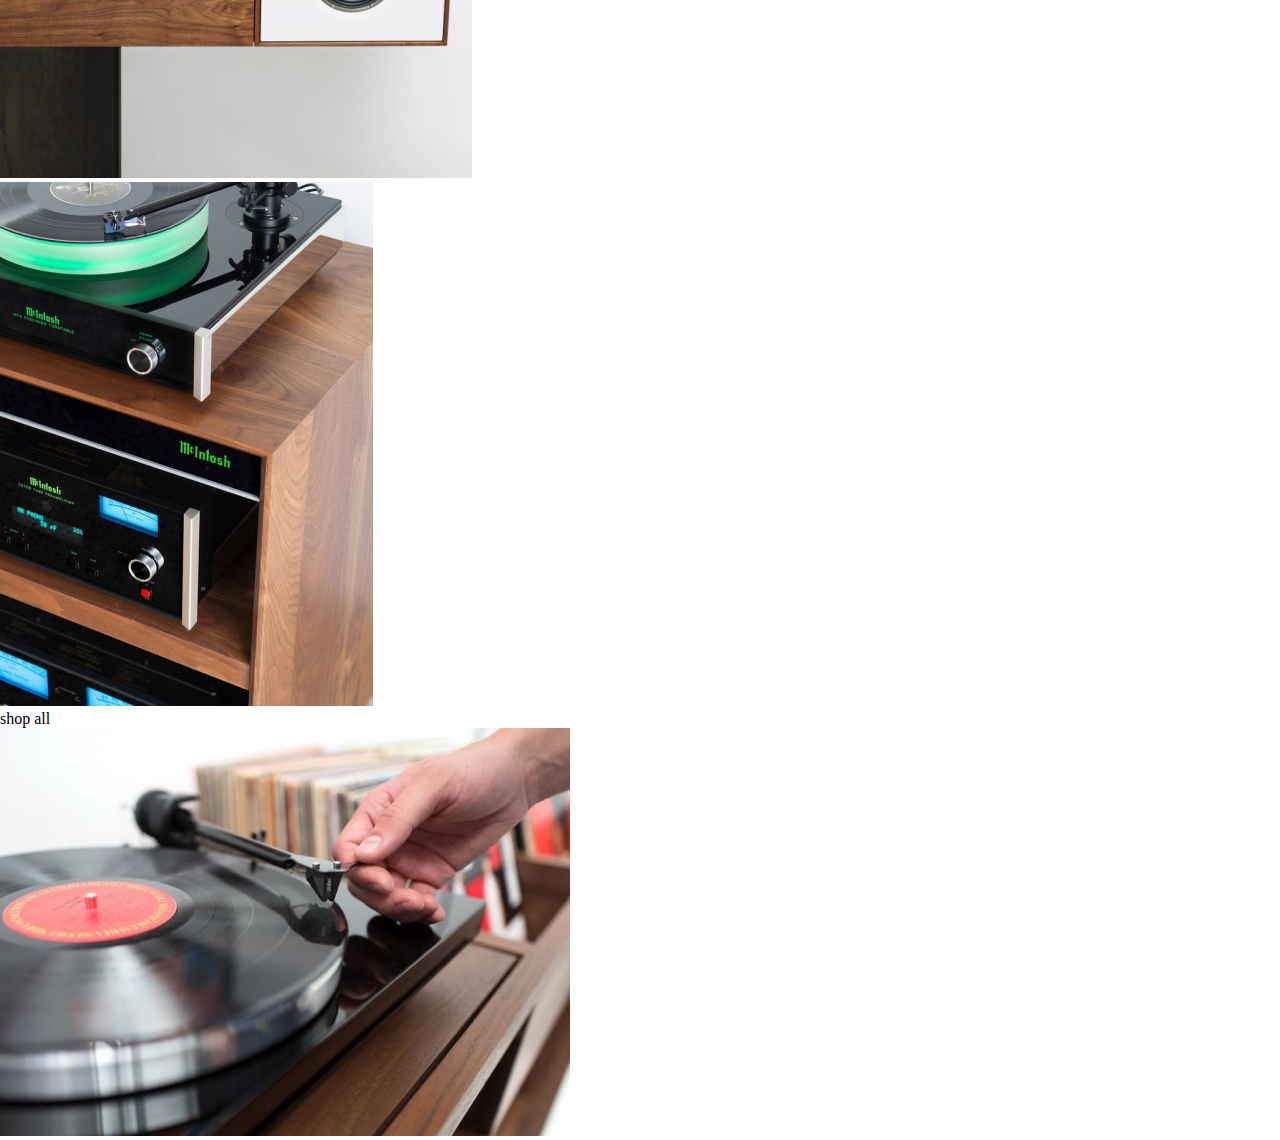
<file: site.html>
<!DOCTYPE html>
<html lang="en">
<head>
    <meta charset="UTF-8">
    <meta http-equiv="X-UA-Compatible" content="IE=edge">
    <meta name="viewport" content="width=device-width, initial-scale=1.0">
    <link rel="stylesheet" href="css/styles.css">
    <title>Test</title>
</head>
<body>
    <div class="screen_1">
        <div class="girl__1"> <img src="img/girl1.png" height="800px" alt="girl1"></div>
        <div class="symbol"> <img src="img/symbol.png" height="280px" alt="logo"></div>
        <div class="email">
            <img src="img/closebtn.svg" class="close_button">
            <p class="email__text1">Stay in the loop</p>
            <p class="email__text2">Sign-up to be the first to <br>hear about new products, <br>sales and more!</p>
            <form method="get" class="email__form">
                email&ensp;<input type="email" value="" name="user_email" class="email__user">
                <input type="submit" value="submit" class="email__submit">
            </form>
            <div class="email__strip"></div>
        </div>
        <div class="text1">Design-driven <br>audio & storage</div>
        <div class="text2">Our vinyl storage & audio collections are <br>designed to fit comfortably in your home <br>like real furniture.
            Built by hand with <br>sustainable materials; wearing in, never <br>wearing out.</div>
        <div class="text3">Shop Now</div>
        <div class="header--buttons">
            <div class="shop_button">Shop</div>
            <div class="learn_button">Learn</div>
            <div class="support_button">Support</div>
            <div class="about_us_button">About Us</div>
        </div>
    </div>
    <div class="screen_2">
        <div class="intro_text">Your audio storage should look as good as your music sounds. Our vision is <br>
            to bring renewed quality and soul to furniture design, creating products that <br>
            provide generational value and are loved for both the solutions they create <br>
            and the experiences they enable.</div>
    </div>
    <div class="screen_3">
        <div class="collection">shop collection</div>
    </div>
    <div class="screen_4">
        <div> <img src="img/vinyl.png" class="vinyl"> </div>
        <div> <img src="img/sonos.png" class="sonos"> </div>
    </div>
    <div class="screen_5">
        <div class="console"> <img src="img/console.png"> </div>
        <div class="mcintosh"> <img src="img/mcintosh.png"> </div>
    </div>
    <div class="screen_6">
        <div class="shop_all">shop all</div>
        <div class="audio"> <img src="img/audio.png"> </div>
    </div>
<script src="js/main.js"></script>
</body>
</html>
</file>
<file: css/styles.css>
body, html {
    margin: 0;
    overflow-x: hidden;
}
.container{
    position: relative;
    margin: 0 auto;
    overflow: hidden;
}
.logo-symbol {
    position: absolute;
    top: 40px;
    left: 0;
    right: 0;
    margin-left: auto;
    margin-right: auto;
    max-height: 25%;
    width: 90%;
    z-index: 2;
}
.logo-symbol-img {
    height:100%;
    width:100%;
}
.button_close {
    position: absolute;
    right: 20px;
    top: 30px;
}
.modal-email__text-1 {
    font-family: Roboto, Serif, serif;
    font-size: 38px;
    text-align: left;
    color: #FFFCDA;
    margin: 20px;
}
.modal-email__text-2 {
    font-family: Roboto, Serif, serif;
    font-size: 18px;
    text-align: left;
    color: #FFFCDA;
    margin: 20px;
}
.modal-email__form-input {
    border: 0;
    background-color: transparent;
    font-family: Roboto, Serif, serif;
    font-size: 25px;
    color: #FFFCDA;
}
.slide-1 {
    background-image: url(
    "../img/dovetail.jpg");
}
.slide-2 {
    background-image: url(
    "../img/luxe.jpg");
}
.slide-3 {
    background-image: url(
    "../img/unison.jpg");
}
.animation-in{
    opacity: 0;
    transform: translateY(20px);
}
.animation-in.element-show {
    opacity: 1;
    transition: opacity 1s;
    transform: translateY(0%);
}
a:hover{
    cursor: pointer;
}
input[type="submit"]:hover{
    cursor: pointer;
}
input[type="submit"].modal-email__form-submit:hover{
    color: darkkhaki;
}
.buttons-header a{
    color: #C72A00;
    text-decoration: none;
}
.button-shop-now-red a{
    color: #C72A00;
    text-decoration: none;
}
.button-shop-now-white a{
    color: #FFFCDA;
    text-decoration: none;
}
.button-bestsellers a{
    color: #DFE2E5;
    text-decoration: none;
}
.infobox-1 a{
    color: #FFFCDA;
    text-decoration: none;
}
.infobox-2 a{
    color: #FFFCDA;
    text-decoration: none;
}
@media screen and (max-width: 480px) {
    .page-1 {
        width: 100%;
        height: 850px;
    }
    .buttons-header {
        display: flex;
        position: absolute;
        top: 0;
        left: 0;
        width: 100%;
        height: 25px;
        align-items: center;
        justify-content: center;
        font-family: Roboto, Serif, serif;
        font-size: 14px;
        color: #C72A00;
        z-index: 2;
    }

    .buttons-header__shop {
        margin: 25px 15px 20px 0;
    }

    .buttons-header__learn {
        margin: 25px 15px 20px 15px;
    }

    .buttons-header__support {
        margin: 25px 15px 20px 15px;
    }

    .buttons-header__about-us {
        margin: 25px 0 20px 15px;
    }
    .girl-background {
        display: flex;
        justify-content: center;
        z-index: 1;
        width: 100%;
        height: 850px;
        object-fit: cover;
    }

    .modal-email {
        position: absolute;
        right: 0;
        top: 270px;
        width: 80%;
        height: 305px;
        background-color: #B4A139;
        z-index: 3;
    }
    .modal-email__form {
        position: absolute;
        bottom: 40px;
        left: 25px;
        font-family: Roboto, Serif, serif;
        font-size: 34px;
        color: #FFFCDA;
    }
    .modal-email__form-strip {
        background-color: #FFFCDA;
        width: 90%;
        height: 1px;
        position: absolute;
        bottom: 0;
        margin: 0 20px 40px 20px;
    }

    input::placeholder {
        font-family: Roboto, Serif, serif;
        font-size: 24px;
        color: #FFFCDA;
    }

    .modal-email__form-submit {
        font-family: Roboto, Serif, serif;
        font-size: 25px;
        text-align: right;
        color: #FFFCDA;
        position: absolute;
        right: 0;
        margin: 8px;
        border: 0;
        background-color: transparent;
        z-index: 5;
    }
    input[type="email"].modal-email__form-input {
        width: 70%;
    }

    .shop-category {
        font-family: Roboto, Serif, serif;
        font-size: 15px;
        text-align: left;
        color: #C72A00;
        margin: 15px;
        position: absolute;
        top: 600px;
        z-index: 2;
    }

    .shop-description {
        font-family: Roboto, Serif, serif;
        font-size: 15px;
        text-align: left;
        color: #C72A00;
        margin: 15px;
        width: 185px;
        height: 160px;
        position: absolute;
        z-index: 2;
        top: 600px;
        right: 0;
    }

    .button-shop-now-red {
        font-family: Roboto, Serif, serif;
        font-size: 34px;
        text-align: left;
        color: #C72A00;
        margin: 12px;
        position: absolute;
        z-index: 2;
        bottom: 0;
        left: 0;
        border-bottom: 1px solid #C72A00;
    }

    .page-2 {
        width: 100%;
        background-color: #FFFCDA;
    }

    .slogan {
        font-family: Roboto, Serif, serif;
        font-size: 18px;
        color: #C72A00;
        text-align: justify;
        margin: 2%;
    }

    .page-3 {
        width: 100%;
        background-color: #FFFCDA;
    }

    .header-shop-collection {
        font-family: Roboto, Serif, serif;
        font-size: 60px;
        color: #C72A00;
        text-align: center;
    }

    .page-4 {
        width: 100%;
        background-color: #FFFCDA;
    }

    .item-vinyl {
        margin: 10px;
        width: 70%;
    }
    .item-vinyl__description{
        display: flex;
        font-family: Roboto, Serif, serif;
        font-size: 15px;
        color: #C72A00;
    }
    .item-sonos {
        float: right;
        margin: 10px;
        width: 70%;
    }
    .item-sonos__description{
        display: flex;
        font-family: Roboto, Serif, serif;
        font-size: 15px;
        color: #C72A00;
    }
    .item-title{
        position: absolute;
        left: 0;
        top: 0;
        margin: 0;
        font-family: Roboto, Serif, serif;
        font-size: 16px;
        color: #C72A00;
    }
    .page-5 {
        width: 100%;
        background-color: #FFFCDA;
    }
    .item-console {
        margin: 30px 0 0 10px;
        width: 70%;
    }
    .item-console__description{
        display: flex;
        font-family: Roboto, Serif, serif;
        font-size: 15px;
        color: #C72A00;
    }
    .item-mcintosh {
        float: right;
        margin: 10px;
        width: 70%;
    }
    .item-mcintosh__description{
        display: flex;
        font-family: Roboto, Serif, serif;
        font-size: 15px;
        color: #C72A00;
    }
    .page-6 {
        width: 100%;
        height: 603px;
        background-color: #FFFCDA;
    }

    .item-audio {
        margin: 20px 0 0 10px;
        width: 70%;
    }
    .item-audio__description{
        display: flex;
        font-family: Roboto, Serif, serif;
        font-size: 15px;
        color: #C72A00;
    }
    .button-shop-all {
        font-family: Roboto, Serif, serif;
        font-size: 75px;
        color: #C72A00;
        position: absolute;
        bottom: 50px;
        left: 0;
        right: 0;
        margin: 0 auto;
        text-align: center;
    }
    .page-7 {
        width: 100%;
        height: 770px;
        background-color: #420B13;
    }
    .header-shop-by-line{
        position: absolute;
        margin: 10px;
        font-family: Roboto, Serif, serif;
        font-size: 18px;
        color: #E5B0A3;
    }
    .slider__slide{
        margin: 50px auto 10px auto;
        padding: 0;
        font-family: Arial, Helvetica, sans-serif;
        width: 95%;
        height: 450px;
        overflow-x: hidden;
        background-size: cover;
        background-position: center;
        background-repeat: no-repeat;
    }


    .slider__arrows-arrow {
        cursor: pointer;
        position: absolute;
        width: 0;
        height: 0;
        border-style: solid;

    }
    #arrow-left {
        border-width: 20px 30px 20px 0;
        border-color: transparent #fff transparent transparent;
        left: 0;
        margin-left: 0;
        margin-top: 490px;
    }
    #arrow-right {
        border-width: 20px 0 20px 30px;
        border-color: transparent transparent transparent #fff;
        left: 0;
        margin-left: 40px;
        margin-top: 490px;

    }
    .slider__arrows{
        position: absolute;
        left: 42%;
        transform: translateX(-50%);
    }
    .slider__item-text{
        position: absolute;
        top: 530px;
        margin: 5px;
        overflow-x: hidden;
        background-size: cover;
        background-position: center;
        background-repeat: no-repeat;
    }
    .slider__item-text-title{
        font-family: Roboto, Serif, serif;
        font-size: 85px;
        text-align: center;
        color: #FFFCDA;
    }
    .slider__item-text-description{
        font-family: Roboto, Serif, serif;
        font-size: 14px;
        text-align: justify;
        color: #FFFCDA;
    }
    .page-8{
        width: 100%;
        height: 230px;
        background-image: url(../img/girl2.png);
        background-size:100% 100% ;
    }
    .button-shop-now-white{
        font-family: Roboto, Serif, serif;
        font-size: 18px;
        color: #FFFCDA;
        margin: 0 0 20px 20px;
        position: absolute;
        bottom: 0;
        left: 0;
        border-bottom: 1px solid #FFFCDA;
    }
    .collection-title{
        font-family: Roboto, Serif, serif;
        font-size: 18px;
        color: #FFFCDA;
        margin: 0 0 20px 20px;
        position: absolute;
        bottom: 20px;
        left: 0;
    }
    .page-9{
        width: 100%;
        height: auto;
        background-color: #DFE2E5;
    }
    .header-bestsellers{
        margin: 10px;
        font-family: Roboto, Serif, serif;
        font-size: 33px;
        color: #447CF0;
    }
    .button-bestsellers{
        margin: 10px;
        width: 170px;
        height: 18px;
        background-color: #447CF0;
        box-sizing: border-box;
        text-align: center;
        border-radius: 40px;
        font-family: Roboto, Serif, serif;
        font-size: 14px;
        color: #DFE2E5;
    }
    .bestsellers{
        display: flex;
        flex-wrap: wrap;
        align-items: center;
        justify-content: space-between;
        margin: 5px;
    }
    .bestsellers__title-price{
        margin: 0;
        text-align: center;
        font-family: Roboto, Serif, serif;
        font-size: 15px;
        color: #447CF0;
        width: 150px;
    }
    .bestsellers__img{
        width: auto;
        height: auto;
        max-width: 150px;
    }

    .page-10{
        width: 100%;
        height: 720px;
        background-color: #1C3C27;
    }
    .quotes__header{
        position: absolute;
        margin: 10px;
        font-family: Roboto, Serif, serif;
        font-size: 31px;
        color: #FFFCDA;
    }
    .quotes__author{
        position: absolute;
        right: 0;
        margin: 20px 10px;
        font-family: Roboto, Serif, serif;
        font-size: 20px;
        color: #FFFCDA;
    }
    .quotes__quote{
        position: absolute;
        bottom: 0;
        margin: 10px;
        font-family: Roboto, Serif, serif;
        font-size: 60px;
        color: #FFFCDA;
    }
    .page-11{
        width: 100%;
        background-color: #447CF0;
    }
    .furniture-background{
        width: auto;
        height: auto;
        max-width: 100%;
    }
    .header-quote{
        margin: 18px;
        font-family: Roboto, Serif, serif;
        font-size: 20px;
        color: #DFE2E5;
    }
    .quote-text{
        margin: 18px;
        font-family: Roboto, Serif, serif;
        font-size: 15px;
        color: #DFE2E5;
    }
    .button-learn-more{
        margin: 18px;
        font-family: Roboto, Serif, serif;
        font-size: 18px;
        color: #DFE2E5;
        border-bottom: 1px solid #DFE2E5;
    }
    .page-12{
        width: 100%;
        height: 490px;
        background-color: #C72A00;
    }
    .container-img{
        display: flex;
        flex-wrap: wrap;
        margin: 10px auto;
        width: 90%;
    }
    .container-img__elem{
        height: 18vh;
        width: 16%;
        flex-grow: 1;
        margin-left: 10px;
    }
    .container-img__elem-size{
        max-height: 100%;
        max-width: 100%;
        object-fit: cover;
        vertical-align: bottom;
    }
    .container-img__elem-none{
        width: auto;
        height: auto;
        max-width: 63px;
        display: none ;
    }
    .mailing-strip {
        background-color: #FFFCDA;
        width: 90%;
        height: 1px;
        position: absolute;
        top: 165px;
        margin: 20px;
    }

    input[type="email"].mailing__input {
        width: 80%;
    }
    .mailing__input{
        position: absolute;
        top: 135px;
        margin: 20px;
        font-family: Roboto, Serif, serif;
        font-size: 24px;
        color: #FFFCDA;
        background-color: transparent;
        border: 0;
    }
    .mailing__submit{
        position: absolute;
        left: 15px;
        top: 185px;
        font-family: Roboto, Serif, serif;
        font-size: 20px;
        color: #FFFCDA;
        background-color: transparent;
        border: 0;
    }
    input[type="submit"].mailing__submit:hover{
        color: #f53b21;
    }
    .logo-img{
        position: absolute;
        left: 20px;
        top: 350px;
        width: 90px;
    }
    .logo-img-size{
        width: 100%;
        height: 100%;
    }
    .infobox-2{
        position: absolute;
        left: 150px;
        top: 240px;
        font-family: Roboto, Serif, serif;
        font-size: 15px;
        color: #FFFCDA;
    }
    .infobox-1{
        position: absolute;
        left: 20px;
        top: 240px;
        font-family: Roboto, Serif, serif;
        font-size: 15px;
        color: #FFFCDA;
    }
    .copyright{
        position: absolute;
        left: 20px;
        top: 450px;
        font-family: Roboto, Serif, serif;
        font-size: 15px;
        color: #FFFCDA;
    }
}
@media screen and (min-width: 481px) and (max-width: 768px){
    .page-1 {
        width: 100%;
        height: 844px;
    }
    .buttons-header {
        display: flex;
        position: absolute;
        top: 0;
        left: 0;
        width: 100%;
        height: 25px;
        align-items: center;
        justify-content: center;
        font-family: Roboto, Serif, serif;
        font-size: 20px;
        color: #C72A00;
        z-index: 2;
        gap: 40px;
    }
    .girl-background {
        display: flex;
        justify-content: center;
        z-index: 1;
        width: 100%;
        height: 844px;
        object-fit: cover;
    }

    .modal-email {
        position: absolute;
        right: 0;
        top: 270px;
        width: 45%;
        height: 305px;
        background-color: #B4A139;
        z-index: 3;
    }
    .modal-email__form {
        position: absolute;
        bottom: 40px;
        left: 25px;
        font-family: Roboto, Serif, serif;
        font-size: 34px;
        color: #FFFCDA;
    }
    .modal-email__form-strip {
        background-color: #FFFCDA;
        width: 90%;
        height: 1px;
        position: absolute;
        bottom: 0;
        margin: 0 20px 40px 20px;
    }
    input::placeholder {
        font-family: Roboto, Serif, serif;
        font-size: 24px;
        color: #FFFCDA;
    }

    .modal-email__form-submit {
        font-family: Roboto, Serif, serif;
        font-size: 25px;
        text-align: right;
        color: #FFFCDA;
        position: absolute;
        right: 0;
        margin: 8px;
        border: 0;
        background-color: transparent;
        z-index: 5;
    }
    input[type="email"].modal-email__form-input {
        width: 70%;
        min-width: 195px;
    }

    .shop-category {
        font-family: Roboto, Serif, serif;
        font-size: 15px;
        text-align: left;
        color: #C72A00;
        margin: 15px;
        position: absolute;
        top: 600px;
        z-index: 2;
    }

    .shop-description {
        font-family: Roboto, Serif, serif;
        font-size: 15px;
        text-align: left;
        color: #C72A00;
        margin: 15px;
        width: 185px;
        height: 160px;
        position: absolute;
        z-index: 2;
        top: 600px;
        right: 0;
    }

    .button-shop-now-red {
        font-family: Roboto, Serif, serif;
        font-size: 34px;
        text-align: left;
        color: #C72A00;
        margin: 15px 15px 15px 12px;
        position: absolute;
        z-index: 2;
        bottom: 0;
        left: 0;
        border-bottom: 1px solid #C72A00;
    }

    .page-2 {
        width: 100%;
        background-color: #FFFCDA;
    }

    .slogan {
        font-family: Roboto, Serif, serif;
        font-size: 18px;
        color: #C72A00;
        text-align: justify;
        margin: 2%;
    }

    .page-3 {
        width: 100%;
        background-color: #FFFCDA;
    }

    .header-shop-collection {
        font-family: Roboto, Serif, serif;
        font-size: 60px;
        color: #C72A00;
        text-align: center;
    }

    .page-4 {
        width: 100%;
        background-color: #FFFCDA;
    }

    .item-vinyl {
        margin: 10px;
        width: 70%;
    }
    .item-vinyl__description{
        display: flex;
        font-family: Roboto, Serif, serif;
        font-size: 15px;
        color: #C72A00;
    }
    .item-sonos {
        float: right;
        margin: 10px;
        width: 70%;
    }
    .item-sonos__description{
        display: flex;
        font-family: Roboto, Serif, serif;
        font-size: 15px;
        color: #C72A00;
    }
    .item-title{
        position: absolute;
        left: 0;
        top: 0;
        margin: 0;
        font-family: Roboto, Serif, serif;
        font-size: 16px;
        color: #C72A00;
    }
    .page-5 {
        width: 100%;
        background-color: #FFFCDA;
    }
    .item-console {
        margin: 30px 0 0 10px;
        width: 70%;
    }
    .item-console__description{
        display: flex;
        font-family: Roboto, Serif, serif;
        font-size: 15px;
        color: #C72A00;
    }
    .item-mcintosh {
        float: right;
        margin: 10px;
        width: 70%;
    }
    .item-mcintosh__description{
        display: flex;
        font-family: Roboto, Serif, serif;
        font-size: 15px;
        color: #C72A00;
    }
    .page-6 {
        width: 100%;
        background-color: #FFFCDA;
    }

    .item-audio {
        margin: 20px 0 0 10px;
        width: 70%;
    }
    .item-audio__description{
        display: flex;
        font-family: Roboto, Serif, serif;
        font-size: 15px;
        color: #C72A00;
    }
    .button-shop-all {
        font-family: Roboto, Serif, serif;
        font-size: 75px;
        color: #C72A00;
        margin: 0 0 20px 10px;
    }
    .page-7 {
        width: 100%;
        height: 770px;
        background-color: #420B13;
    }
    .header-shop-by-line{
        position: absolute;
        margin: 10px;
        font-family: Roboto, Serif, serif;
        font-size: 18px;
        color: #E5B0A3;
    }
    .slider__slide{
        margin: 50px auto 10px auto;
        padding: 0;
        font-family: Arial, Helvetica, sans-serif;
        width: 95%;
        height: 450px;
        overflow-x: hidden;
        background-size: cover;
        background-position: center;
        background-repeat: no-repeat;
    }

    .slider__arrows-arrow {
        cursor: pointer;
        position: absolute;
        width: 0;
        height: 0;
        border-style: solid;

    }
    #arrow-left {
        border-width: 20px 30px 20px 0;
        border-color: transparent #fff transparent transparent;
        left: 0;
        margin-left: -60px;
        margin-top: 490px;
    }
    #arrow-right {
        border-width: 20px 0 20px 30px;
        border-color: transparent transparent transparent #fff;
        left: 0;
        margin-left: 30px;
        margin-top: 490px;

    }
    .slider__arrows{
        position: absolute;
        left: 50%;
        transform: translateX(-50%);
    }
    .slider__item-text{
        position: absolute;
        top: 530px;
        margin: 5px;
        overflow-x: hidden;
        background-size: cover;
        background-position: center;
        background-repeat: no-repeat;
    }
    .slider__item-text-title{
        font-family: Roboto, Serif, serif;
        font-size: 85px;
        text-align: center;
        color: #FFFCDA;
    }
    .slider__item-text-description{
        font-family: Roboto, Serif, serif;
        font-size: 14px;
        text-align: justify;
        color: #FFFCDA;
    }
    .page-8{
        width: 100%;
        height: 400px;
        background-image: url(../img/girl2.png);
        background-size:100% 100% ;
    }
    .button-shop-now-white{
        font-family: Roboto, Serif, serif;
        font-size: 18px;
        color: #FFFCDA;
        margin: 0 0 20px 20px;
        position: absolute;
        bottom: 0;
        left: 0;
        border-bottom: 1px solid #FFFCDA;
    }
    .collection-title{
        font-family: Roboto, Serif, serif;
        font-size: 18px;
        color: #FFFCDA;
        margin: 0 0 20px 20px;
        position: absolute;
        bottom: 20px;
        left: 0;
    }
    .page-9{
        width: 100%;
        height: auto;
        background-color: #DFE2E5;
    }
    .header-bestsellers{
        margin: 10px;
        font-family: Roboto, Serif, serif;
        font-size: 33px;
        color: #447CF0;
    }
    .button-bestsellers{
        margin: 10px;
        width: 170px;
        height: 18px;
        background-color: #447CF0;
        box-sizing: border-box;
        text-align: center;
        border-radius: 40px;
        font-family: Roboto, Serif, serif;
        font-size: 14px;
        color: #DFE2E5;
    }
    .bestsellers{
        left: 0;
        top: 100px;
        display: flex;
        flex-wrap: wrap;
        align-items: center;
        justify-content: space-evenly;
        margin: 10px;
    }
    .bestsellers__title-price{
        margin: 0;
        text-align: center;
        font-family: Roboto, Serif, serif;
        font-size: 15px;
        color: #447CF0;
        width: 170px;
    }
    .bestsellers__img{
        width: auto;
        height: auto;
        max-width: 170px;
    }

    .page-10{
        width: 100%;
        height: 500px;
        background-color: #1C3C27;
    }
    .quotes__header{
        position: absolute;
        margin: 10px;
        font-family: Roboto, Serif, serif;
        font-size: 31px;
        color: #FFFCDA;
    }
    .quotes__author{
        position: absolute;
        right: 0;
        margin: 20px;
        font-family: Roboto, Serif, serif;
        font-size: 30px;
        color: #FFFCDA;
    }
    .quotes__quote{
        position: absolute;
        bottom: 0;
        margin: 10px;
        font-family: Roboto, Serif, serif;
        font-size: 60px;
        color: #FFFCDA;
    }
    .page-11{
        width: 100%;
        background-color: #447CF0;
    }
    .furniture-background{
        width: 100%;
        height: 100%;
    }
    .header-quote{
        margin: 18px;
        font-family: Roboto, Serif, serif;
        font-size: 25px;
        color: #DFE2E5;
    }
    .quote-text{
        margin: 18px;
        font-family: Roboto, Serif, serif;
        font-size: 18px;
        color: #DFE2E5;
    }
    .button-learn-more{
        margin: 18px;
        font-family: Roboto, Serif, serif;
        font-size: 25px;
        color: #DFE2E5;
        border-bottom: 1px solid #DFE2E5;
    }
    .page-12{
        width: 100%;
        height: 500px;
        background-color: #C72A00;
    }
    .container-img{
        display: flex;
        flex-wrap: wrap;
        margin: 10px auto;
        width: 90%;
    }
    .container-img__elem{
        height: 18vh;
        width: 17%;
        flex-grow: 1;
        margin-left: 10px;
    }
    .container-img__elem-size{
        max-height: 100%;
        max-width: 100%;
        object-fit: cover;
        vertical-align: bottom;
    }
    .container-img__elem-none{
        display: none ;
    }
    .mailing-strip {
        background-color: #FFFCDA;
        width: 90%;
        height: 1px;
        position: absolute;
        top: 165px;
        margin: 20px;
    }

    input[type="email"].mailing__input {
        width: 80%;
    }
    .mailing__input{
        position: absolute;
        top: 135px;
        margin: 20px;
        font-family: Roboto, Serif, serif;
        font-size: 24px;
        color: #FFFCDA;
        background-color: transparent;
        border: 0;
    }
    .mailing__submit{
        position: absolute;
        left: 15px;
        top: 185px;
        font-family: Roboto, Serif, serif;
        font-size: 20px;
        color: #FFFCDA;
        background-color: transparent;
        border: 0;
    }
    input[type="submit"].mailing__submit:hover{
        color: #f53b21;
    }
    .logo-img{
        position: absolute;
        left: 20px;
        top: 350px;
        width: 110px;
    }
    .logo-img-size{
        width: 100%;
        height: 100%;
    }
    .infobox-2{
        position: absolute;
        left: 150px;
        top: 240px;
        font-family: Roboto, Serif, serif;
        font-size: 15px;
        color: #FFFCDA;
    }
    .infobox-1{
        position: absolute;
        left: 20px;
        top: 240px;
        font-family: Roboto, Serif, serif;
        font-size: 15px;
        color: #FFFCDA;
    }
    .copyright{
        position: absolute;
        left: 20px;
        top: 470px;
        font-family: Roboto, Serif, serif;
        font-size: 15px;
        color: #FFFCDA;
    }
}
@media screen and (min-width: 769px) and (max-width: 1199px){
    .page-1 {
        width: 100%;
        height: 844px;
    }
    .buttons-header {
        display: flex;
        position: absolute;
        top: 0;
        left: 0;
        width: 100%;
        height: 25px;
        align-items: center;
        justify-content: center;
        font-family: Roboto, Serif, serif;
        font-size: 20px;
        color: #C72A00;
        z-index: 2;
        gap: 40px;
    }
    .girl-background {
        display: flex;
        justify-content: center;
        z-index: 1;
        width: 100%;
        height: 844px;
        object-fit: cover;
    }

    .modal-email {
        position: absolute;
        right: 0;
        top: 270px;
        width: 45%;
        height: 305px;
        background-color: #B4A139;
        z-index: 3;
    }
    .modal-email__form {
        position: absolute;
        bottom: 40px;
        left: 25px;
        font-family: Roboto, Serif, serif;
        font-size: 34px;
        color: #FFFCDA;
        width: 90%;
    }
    .modal-email__form-strip {
        background-color: #FFFCDA;
        width: 90%;
        height: 1px;
        position: absolute;
        bottom: 0;
        margin: 0 20px 40px 20px;
    }
    input::placeholder {
        font-family: Roboto, Serif, serif;
        font-size: 24px;
        color: #FFFCDA;
    }

    .modal-email__form-submit {
        font-family: Roboto, Serif, serif;
        font-size: 25px;
        text-align: right;
        color: #FFFCDA;
        position: absolute;
        right: 0;
        margin: 8px;
        border: 0;
        background-color: transparent;
        z-index: 5;
    }
    input[type="email"].modal-email__form-input {
        width: 70%;
    }

    .shop-category {
        font-family: Roboto, Serif, serif;
        font-size: 15px;
        text-align: left;
        color: #C72A00;
        margin: 15px;
        position: absolute;
        top: 600px;
        z-index: 2;
    }

    .shop-description {
        font-family: Roboto, Serif, serif;
        font-size: 15px;
        text-align: left;
        color: #C72A00;
        margin: 15px;
        width: 185px;
        height: 160px;
        position: absolute;
        z-index: 2;
        top: 600px;
        right: 0;
    }

    .button-shop-now-red {
        font-family: Roboto, Serif, serif;
        font-size: 34px;
        text-align: left;
        color: #C72A00;
        margin: 15px 15px 15px 12px;
        position: absolute;
        z-index: 2;
        bottom: 0;
        left: 0;
        border-bottom: 1px solid #C72A00;
    }

    .page-2 {
        width: 100%;
        background-color: #FFFCDA;
    }

    .slogan {
        font-family: Roboto, Serif, serif;
        font-size: 18px;
        color: #C72A00;
        text-align: justify;
        margin: 2%;
    }

    .page-3 {
        width: 100%;
        background-color: #FFFCDA;
    }

    .header-shop-collection {
        font-family: Roboto, Serif, serif;
        font-size: 60px;
        color: #C72A00;
        text-align: center;
    }

    .page-4 {
        width: 100%;
        background-color: #FFFCDA;
    }

    .item-vinyl {
        margin: 10px;
        width: 70%;
    }
    .item-vinyl__description{
        display: flex;
        font-family: Roboto, Serif, serif;
        font-size: 15px;
        color: #C72A00;
    }
    .item-sonos {
        float: right;
        margin: 10px;
        width: 70%;
    }
    .item-sonos__description{
        display: flex;
        font-family: Roboto, Serif, serif;
        font-size: 15px;
        color: #C72A00;
    }
    .item-title{
        position: absolute;
        left: 0;
        top: 0;
        margin: 0;
        font-family: Roboto, Serif, serif;
        font-size: 16px;
        color: #C72A00;
    }
    .page-5 {
        width: 100%;
        background-color: #FFFCDA;
    }
    .item-console {
        margin: 30px 0 0 10px;
        width: 70%;
    }
    .item-console__description{
        display: flex;
        font-family: Roboto, Serif, serif;
        font-size: 15px;
        color: #C72A00;
    }
    .item-mcintosh {
        float: right;
        margin: 10px;
        width: 70%;
    }
    .item-mcintosh__description{
        display: flex;
        font-family: Roboto, Serif, serif;
        font-size: 15px;
        color: #C72A00;
    }
    .page-6 {
        width: 100%;
        background-color: #FFFCDA;
    }

    .item-audio {
        margin: 20px 0 0 10px;
        width: 70%;
    }
    .item-audio__description{
        display: flex;
        font-family: Roboto, Serif, serif;
        font-size: 15px;
        color: #C72A00;
    }
    .button-shop-all {
        font-family: Roboto, Serif, serif;
        font-size: 75px;
        color: #C72A00;
        margin: 0 0 20px 10px;
    }
    .page-7 {
        width: 100%;
        height: 770px;
        background-color: #420B13;
    }
    .header-shop-by-line{
        position: absolute;
        margin: 10px;
        font-family: Roboto, Serif, serif;
        font-size: 18px;
        color: #E5B0A3;
    }
    .slider__slide{
        margin: 50px auto 10px auto;
        padding: 0;
        font-family: Arial, Helvetica, sans-serif;
        width: 95%;
        height: 450px;
        overflow-x: hidden;
        background-size: cover;
        background-position: center;
        background-repeat: no-repeat;
    }

    .slider__arrows-arrow {
        cursor: pointer;
        position: absolute;
        width: 0;
        height: 0;
        border-style: solid;

    }
    #arrow-left {
        border-width: 20px 30px 20px 0;
        border-color: transparent #fff transparent transparent;
        left: 0;
        margin-left: -60px;
        margin-top: 490px;
    }
    #arrow-right {
        border-width: 20px 0 20px 30px;
        border-color: transparent transparent transparent #fff;
        left: 0;
        margin-left: 30px;
        margin-top: 490px;

    }
    .slider__arrows{
        position: absolute;
        left: 50%;
        transform: translateX(-50%);
    }
    .slider__item-text{
        position: absolute;
        top: 530px;
        margin: 5px;
        overflow-x: hidden;
        background-size: cover;
        background-position: center;
        background-repeat: no-repeat;
    }
    .slider__item-text-title{
        font-family: Roboto, Serif, serif;
        font-size: 85px;
        text-align: center;
        color: #FFFCDA;
    }
    .slider__item-text-description{
        font-family: Roboto, Serif, serif;
        font-size: 14px;
        text-align: justify;
        color: #FFFCDA;
    }
    .page-8{
        width: 100%;
        height: 600px;
        background-image: url(../img/girl2.png);
        background-size:100% 100% ;
    }
    .button-shop-now-white{
        font-family: Roboto, Serif, serif;
        font-size: 18px;
        color: #FFFCDA;
        margin: 0 0 20px 20px;
        position: absolute;
        bottom: 0;
        left: 0;
        border-bottom: 1px solid #FFFCDA;
    }
    .collection-title{
        font-family: Roboto, Serif, serif;
        font-size: 18px;
        color: #FFFCDA;
        margin: 0 0 20px 20px;
        position: absolute;
        bottom: 20px;
        left: 0;
    }
    .page-9{
        width: 100%;
        height: 600px;
        background-color: #DFE2E5;
    }
    .header-bestsellers{
        margin: 10px;
        font-family: Roboto, Serif, serif;
        font-size: 33px;
        color: #447CF0;
    }
    .button-bestsellers{
        margin: 10px;
        width: 170px;
        height: 18px;
        background-color: #447CF0;
        box-sizing: border-box;
        text-align: center;
        border-radius: 40px;
        font-family: Roboto, Serif, serif;
        font-size: 14px;
        color: #DFE2E5;
    }
    .bestsellers{
        display: flex;
        flex-wrap: wrap;
        align-items: center;
        justify-content: space-evenly;
        margin: 10px;

    }
    .bestsellers__title-price{
        margin: 0;
        text-align: center;
        font-family: Roboto, Serif, serif;
        font-size: 15px;
        color: #447CF0;
        width: 170px;
    }
    .bestsellers__img{
        width: auto;
        height: auto;
        max-width: 200px;
    }

    .page-10{
        width: 100%;
        height: 500px;
        background-color: #1C3C27;
    }
    .quotes__header{
        position: absolute;
        margin: 10px;
        font-family: Roboto, Serif, serif;
        font-size: 31px;
        color: #FFFCDA;
    }
    .quotes__author{
        position: absolute;
        right: 0;
        margin: 20px;
        font-family: Roboto, Serif, serif;
        font-size: 30px;
        color: #FFFCDA;
    }
    .quotes__quote{
        position: absolute;
        bottom: 0;
        margin: 10px;
        font-family: Roboto, Serif, serif;
        font-size: 60px;
        color: #FFFCDA;
    }
    .page-11{
        width: 100%;
        background-color: #447CF0;
    }
    .furniture-background{
        width: 100%;
        height: 100%;
    }
    .header-quote{
        margin: 18px;
        font-family: Roboto, Serif, serif;
        font-size: 25px;
        color: #DFE2E5;
    }
    .quote-text{
        margin: 18px;
        font-family: Roboto, Serif, serif;
        font-size: 18px;
        color: #DFE2E5;
    }
    .button-learn-more{
        margin: 18px;
        font-family: Roboto, Serif, serif;
        font-size: 25px;
        color: #DFE2E5;
        border-bottom: 1px solid #DFE2E5;
    }
    .page-12{
        width: 100%;
        height: 650px;
        background-color: #C72A00;
    }
    .container-img{
        display: flex;
        flex-wrap: wrap;
        margin: 10px auto;
        width: 90%;
    }
    .container-img__elem{
        height: 25vh;
        flex-grow: 1;
        margin-left: 10px;
    }
    .container-img__elem-size{
        max-height: 100%;
        min-width: 100%;
        object-fit: cover;
        vertical-align: bottom;
    }
    .container-img__elem-none{
        display: none ;
    }
    .mailing-strip {
        background-color: #FFFCDA;
        width: 95%;
        height: 1px;
        position: absolute;
        bottom: 165px;
        margin: 10px;
    }

    input[type="email"].mailing__input {
        width: 80%;
    }
    .mailing__input{
        position: absolute;
        bottom: 170px;
        margin: 10px;
        font-family: Roboto, Serif, serif;
        color: #FFFCDA;
        border: 0;
        background-color: transparent;
        font-size: 25px;
    }
    .mailing__submit{
        position: absolute;
        right: 35px;
        bottom: 180px;
        font-family: Roboto, Serif, serif;
        font-size: 25px;
        color: #FFFCDA;
        border: 0;
        background-color: transparent;
    }
    input[type="submit"].mailing__submit:hover{
        color: #f53b21;
    }
    .logo-img{
        position: absolute;
        left: 20px;
        bottom: 10px;
    }
    .logo-img-size{
        width: 100%;
        height: 100%;
    }
    .infobox-2{
        position: absolute;
        right: 200px;
        bottom: 90px;
        font-family: Roboto, Serif, serif;
        font-size: 15px;
        color: #FFFCDA;
    }
    .infobox-1{
        position: absolute;
        right: 40px;
        bottom: 90px;
        font-family: Roboto, Serif, serif;
        font-size: 15px;
        color: #FFFCDA;
    }
    .copyright{
        position: absolute;
        right: 20px;
        bottom: 20px;
        font-family: Roboto, Serif, serif;
        font-size: 15px;
        color: #FFFCDA;
    }
}
@media screen and (min-width: 1200px) {
    .page-1 {
        width: 1200px;
        height: 800px;
        background-color: #FFFCDA;
    }

    .buttons-header {
        display: flex;
        position: absolute;
        top: 0;
        left: 315px;
        width: 1200px;
        height: 39px;
        align-items: center;
        font-family: Roboto, Serif, serif;
        font-size: 14px;
        color: #C72A00;
    }
    .buttons-header__shop {
        margin: 25px 15px 20px 0;
    }

    .buttons-header__learn {
        margin: 25px 15px 20px 15px;
    }

    .buttons-header__support {
        margin: 25px 15px 20px 15px;
    }

    .buttons-header__about-us {
        margin: 25px 0 20px 15px;
    }


    .girl-background {
        display: flex;
        justify-content: flex-end;
        z-index: 1;
    }

    .modal-email {
        position: absolute;
        top: 50%;
        transform: translateY(-50%);
        left: 50.06%;
        width: 599.5px;
        height: 313px;
        background-color: #B4A139;
        z-index: 3;
    }
    .modal-email__form {
        position: absolute;
        bottom: 10px;
        left: 25px;
        font-family: Roboto, Serif, serif;
        font-size: 34px;
        color: #FFFCDA;
    }
    .modal-email__form-strip {
        background-color: #FFFCDA;
        width: 560px;
        height: 1px;
        position: absolute;
        bottom: 0;
        margin: 20px;
    }
    input::placeholder {
        font-family: Roboto, Serif, serif;
        font-size: 34px;
        color: #FFFCDA;
    }
    input[type="email"] {
        width: 435px;
    }

    .modal-email__form-submit {
        font-family: Roboto, Serif, serif;
        font-size: 34px;
        text-align: right;
        color: #FFFCDA;
        margin-bottom: 10px;
        border: 0;
        background-color: transparent;
    }
    .shop-category {
        font-family: Roboto, Serif, serif;
        font-size: 15px;
        text-align: left;
        color: #C72A00;
        margin: 20px;
        position: absolute;
        bottom: 130px;
    }

    .shop-description {
        font-family: Roboto, Serif, serif;
        font-size: 15px;
        text-align: left;
        color: #C72A00;
        margin: 20px;
        position: absolute;
        bottom: 80px;
        left: 315px;
        width: 270px;
    }

    .button-shop-now-red {
        font-family: Roboto, Serif, serif;
        font-size: 34px;
        text-align: left;
        color: #C72A00;
        margin: 20px;
        position: absolute;
        bottom: 10px;
        left: 315px;
        border-bottom: 1px solid #C72A00;
    }

    .page-2 {
        width: 1200px;
        background-color: #FFFCDA;
    }

    .slogan {
        font-family: Roboto, Serif, serif;
        font-size: 37px;
        color: #C72A00;
        text-align: justify;
        margin: 15px;
    }
    .page-3 {
        width: 1200px;
        height: 130px;
        background-color: #FFFCDA;
    }

    .header-shop-collection {
        font-family: Roboto, Serif, serif;
        font-size: 72px;
        color: #C72A00;
        text-align: center;
        vertical-align: middle;
        line-height: 130px;
    }
    .page-4 {
        width: 1200px;
        height: 750px;
        background-color: #FFFCDA;
    }

    .item-vinyl {
        position: absolute;
        top: 0;
        left: 315px;
        width: 373px;
    }

    .item-vinyl__description{
        display: flex;
        font-family: Roboto, Serif, serif;
        font-size: 15px;
        color: #C72A00;
    }
    .item-sonos {
        position: absolute;
        top: 0;
        right: 20px;
        margin-left: 20px;
        width: 472px;
    }
    .item-sonos__description{
        display: flex;
        font-family: Roboto, Serif, serif;
        font-size: 15px;
        color: #C72A00;
    }
    .item-title{
        position: absolute;
        left: 0;
        top: 0;
        margin: 0;
        font-family: Roboto, Serif, serif;
        font-size: 16px;
        color: #C72A00;
    }
    .page-5 {
        width: 1200px;
        height: 824px;
        background-color: #FFFCDA;
    }
    .item-console {
        position: absolute;
        margin: 20px;
        width: 472px;
    }
    .item-console__description{
        display: flex;
        font-family: Roboto, Serif, serif;
        font-size: 15px;
        color: #C72A00;
    }
    .item-mcintosh {
        position: absolute;
        right: 217px;
        margin: 20px;
        width: 373px;
    }

    .item-mcintosh__description{
        display: flex;
        font-family: Roboto, Serif, serif;
        font-size: 15px;
        color: #C72A00;
    }
    .page-6 {
        width: 1200px;
        height: 630px;
        background-color: #FFFCDA;
    }

    .item-audio {
        position: absolute;
        right: 20px;
        top: 20px;
        width: 570px;
    }

    .item-audio__description{
        display: flex;
        font-family: Roboto, Serif, serif;
        font-size: 15px;
        color: #C72A00;
    }
    .button-shop-all {
        font-family: Roboto, Serif, serif;
        font-size: 75px;
        color: #C72A00;
        position: absolute;
        top: 235px;
        left: 168px;
    }
    .page-7 {
        width: 1200px;
        height: 725px;
        background-color: #420B13;
    }
    .header-shop-by-line{
        position: absolute;
        margin: 20px;
        font-family: Roboto, Serif, serif;
        font-size: 35px;
        color: #E5B0A3;
    }
    .slider__slide{
        margin: 10px;
        padding: 0;
        font-family: Arial, Helvetica, sans-serif;
        width: 472px;
        height: 705px;
        float: right;
        overflow-x: hidden;
        background-size: cover;
        background-position: center;
        background-repeat: no-repeat;
    }


    .slider__arrows-arrow {
        cursor: pointer;
        position: absolute;
        margin-top: 200px;
        width: 0;
        height: 0;
        border-style: solid;

    }
    #arrow-left {
        border-width: 20px 30px 20px 0;
        border-color: transparent #fff transparent transparent;
        left: 0;
        margin-left: 300px;
    }

    #arrow-right {
        border-width: 20px 0 20px 30px;
        border-color: transparent transparent transparent #fff;
        left: 0;
        margin-left: 380px;

    }
    .slider__item-text{
        position: absolute;
        top: 250px;
        left: 180px;
        width: 350px;
        overflow-x: hidden;
        background-size: cover;
        background-position: center;
        background-repeat: no-repeat;
    }
    .slider__item-text-title{
        font-family: Roboto, Serif, serif;
        font-size: 100px;
        text-align: left;
        color: #FFFCDA;
    }
    .slider__item-text-description{
        font-family: Roboto, Serif, serif;
        font-size: 20px;
        text-align: left;
        color: #FFFCDA;
    }


    .page-8{
        width: 1200px;
        height: 675px;
        background-image: url(../img/girl2.png);
    }
    .button-shop-now-white{
        font-family: Roboto, Serif, serif;
        font-size: 34px;
        color: #FFFCDA;
        margin: 0 0 20px 20px;
        position: absolute;
        bottom: 0;
        left: 0;
        border-bottom: 1px solid #FFFCDA;
    }
    .collection-title{
        font-family: Roboto, Serif, serif;
        font-size: 34px;
        color: #FFFCDA;
        margin: 0 0 20px 20px;
        position: absolute;
        bottom: 40px;
        left: 0;
    }
    .page-9{
        width: 1200px;
        height: 750px;
        background-color: #DFE2E5;
    }
    .header-bestsellers{
        position: absolute;
        top: 130px;
        left: 0;
        margin: 20px;
        font-family: Roboto, Serif, serif;
        font-size: 33px;
        color: #447CF0;
    }
    .button-bestsellers{
        position: absolute;
        top: 188px;
        left: 0;
        margin: 20px;
        width: 170px;
        height: 18px;
        background-color: #447CF0;
        box-sizing: border-box;
        text-align: center;
        border-radius: 40px;
        font-family: Roboto, Serif, serif;
        font-size: 14px;
        color: #DFE2E5;
    }
    .bestsellers{
        position: absolute;
        left: 40px;
        display: flex;
        flex-wrap: wrap;
        align-items: center;
    }
    .bestsellers__paragraph-pc{
        margin-left: 280px;
    }
    .bestsellers__title-price{
        margin: 0;
        text-align: center;
        font-family: Roboto, Serif, serif;
        font-size: 15px;
        color: #447CF0;
    }
    .page-10{
        width: 1200px;
        height: 680px;
        background-color: #1C3C27;
    }
    .quotes__header{
        position: absolute;
        margin: 20px;
        font-family: Roboto, Serif, serif;
        font-size: 31px;
        color: #FFFCDA;
    }
    .quotes__author{
        position: absolute;
        right: 50px;
        margin: 20px;
        font-family: Roboto, Serif, serif;
        font-size: 34px;
        color: #FFFCDA;
    }
    .quotes__quote{
        position: absolute;
        top: 500px;
        margin: 20px;
        font-family: Roboto, Serif, serif;
        font-size: 70px;
        color: #FFFCDA;
    }
    .page-11{
        width: 1200px;
        height: 670px;
        background-color: #447CF0;
    }
    .furniture-background{
        position: absolute;
    }
    .header-quote{
        position: absolute;
        left: 590px;
        top: 0;
        margin: 20px;
        font-family: Roboto, Serif, serif;
        font-size: 30px;
        color: #DFE2E5;
    }
    .quote-text{
        position: absolute;
        left: 590px;
        top: 60px;
        margin: 20px;
        font-family: Roboto, Serif, serif;
        font-size: 20px;
        color: #DFE2E5;
    }
    .button-learn-more{
        position: absolute;
        left: 590px;
        bottom: 0;
        margin: 20px;
        font-family: Roboto, Serif, serif;
        font-size: 34px;
        color: #DFE2E5;
        border-bottom: 1px solid #DFE2E5;
    }

    .page-12{
        width: 1200px;
        height: 760px;
        background-color: #C72A00;
    }
    .container-img{
        position: absolute;
        margin-top: 20px;
        width: 1200px;
        display: flex;
        justify-content: space-evenly;
    }
    .mailing-strip {
        background-color: #FFFCDA;
        width: 1160px;
        height: 1px;
        position: absolute;
        bottom: 165px;
        margin: 20px;
    }
    .mailing {
        position: absolute;
        bottom: 10px;
        left: 25px;
        font-family: Roboto, Serif, serif;
        font-size: 34px;
        color: #FFFCDA;
    }
    input::placeholder {
        font-family: Roboto, Serif, serif;
        font-size: 34px;
        color: #FFFCDA;
    }
    input[type="email"].mailing__input {
        width: 900px;
    }
    .mailing__input{
        position: absolute;
        bottom: 170px;
        margin: 10px;
        font-family: Roboto, Serif, serif;
        color: #FFFCDA;
        border: 0;
        background-color: transparent;
        font-size: 25px;

    }
    .mailing__submit{
        position: absolute;
        left: 1040px;
        bottom: 180px;
        font-family: Roboto, Serif, serif;
        font-size: 34px;
        color: #FFFCDA;
        border: 0;
        background-color: transparent;
    }
    input[type="submit"].mailing__submit:hover{
        color: #f53b21;
    }
    .logo-img{
        position: absolute;
        left: 20px;
        bottom: 20px;
    }
    .infobox-2{
        position: absolute;
        left: 807px;
        bottom: 90px;
        font-family: Roboto, Serif, serif;
        font-size: 15px;
        color: #FFFCDA;
    }
    .infobox-1{
        position: absolute;
        left: 1003px;
        bottom: 90px;
        font-family: Roboto, Serif, serif;
        font-size: 15px;
        color: #FFFCDA;
    }
    .copyright{
        position: absolute;
        left: 807px;
        bottom: 20px;
        font-family: Roboto, Serif, serif;
        font-size: 15px;
        color: #FFFCDA;
    }
}
</file>
